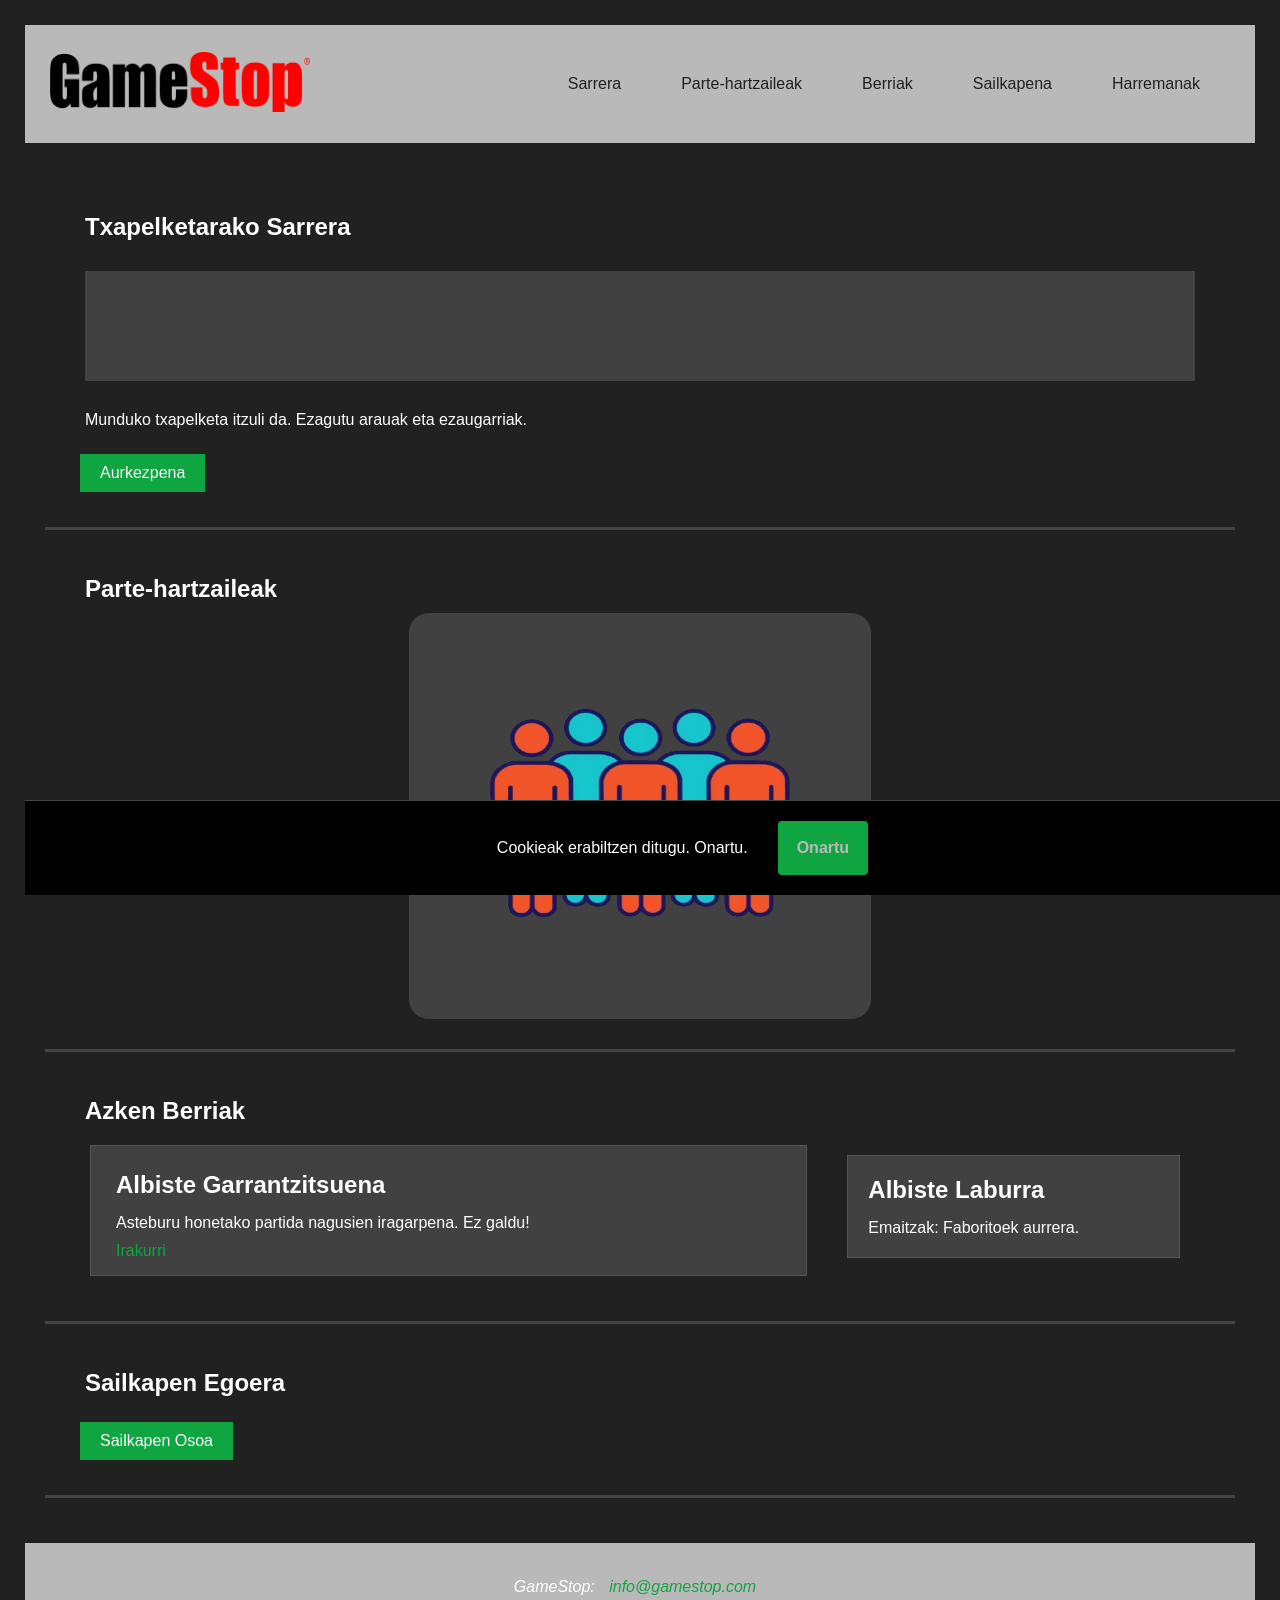
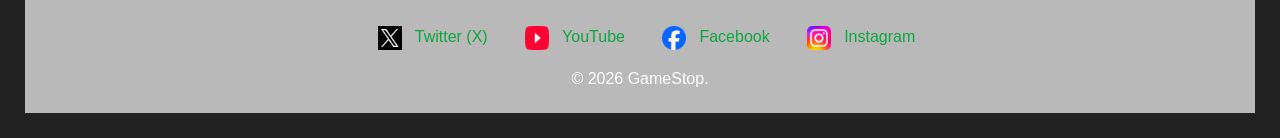
<file: web/index.html>
<!DOCTYPE html>
<html lang="eu">
    <head>
        <meta charset="UTF-8">
        <meta name="viewport" content="width=device-width, initial-scale=1.0">
        <title>GameStop</title>
        <meta name="description" content="GameStop txapelketako hasiera: berriak, sailkapenak eta lehiakideak.">
        <link rel="stylesheet" href="styles/css.css">
        <link rel="icon" type="image/png" href="img/icons/favicon-196x196.png">
    </head>
    <body>
        <! Goiko partean agertuko den nabigazio-partea orrialde batetik bestera.>
        <header>
            <a href="index.html">
                <img src="img/proxy-image.png" alt="GameStop logo" id="logo" width="260" height="60">
            </a> 
            
            <nav> 
                <ul>
                    <li>
                        <a href="pages/sarrera.html">Sarrera</a>
                    </li>
                    <li>
                        <a href="pages/partehartzaileak.html">Parte-hartzaileak</a>
                    </li>
                    <li>
                        <a href="pages/berriak.html">Berriak</a>
                    </li>
                    <li>
                        <a href="pages/clasifikazioa.html">Sailkapena</a>
                    </li>
                    <li>
                        <a href="pages/harremanak.html">Harremanak</a>
                    </li>
                </ul>
            </nav>
        </header>
        <! Orrialde honen informazioa.>
        <main>
            <section id="sarrera">
                <h1>Txapelketarako Sarrera</h1>
                <figure>
                    <div class="video-placeholder"></div>
                </figure>
                <p>Munduko txapelketa itzuli da. Ezagutu arauak eta ezaugarriak.</p>
                <a href="pages/sarrera.html" class="button">Aurkezpena</a>
            </section>
            
            <section id="partehartzaileak">
                <h1>Parte-hartzaileak</h1>
                <div class="partekideak">
                    <h2>
                      <a href="pages/partehartzaileak.html">
                        <img src="img/Equipos.png" width="400" height="350" alt="Taldeak">
                      </a>  
                    </h2>
                </div>
            </section>

            <section id="berriak">
                <h1>Azken Berriak</h1>
                <div class="news-container">
                    <article class="main-news">
                        <h2>Albiste Garrantzitsuena</h2>
                        <p>Asteburu honetako partida nagusien iragarpena. Ez galdu!</p>
                        <a href="pages/berriak.html" class="read-more">Irakurri</a>
                    </article>
                    <aside class="sidebar-news">
                        <article>
                            <h2>Albiste Laburra</h2>
                            <p>Emaitzak: Faboritoek aurrera.</p>
                        </article>
                    </aside>
                </div>
            </section>

            <section id="sailkapena">
                <h1>Sailkapen Egoera</h1>
                <a href="pages/clasifikazioa.html" class="button">Sailkapen Osoa</a>
            </section>
        </main>
    <! Cookie-politika pantaila.>
    <input type="checkbox" id="cookie-toggle">
    <div id="cookie-banner" role="dialog" aria-live="polite">
        <p>Cookieak erabiltzen ditugu. Onartu.</p>
        <label id="accept-cookies" for="cookie-toggle">Onartu</label>
    </div>
        <! Amaierako webaren etiketa.>
        <footer>
            <address><p>GameStop: <a href="mailto:info@gamestop.com">info@gamestop.com</a></p></address>
            <div class="social-media">
                <a href="https://twitter.com/gamestop" target="_blank" aria-label="Twitter">
                    <img src="img/icons/twitter.3.ico" alt="Twitter" width="22" height="22">Twitter (X)
                </a>
                <a href="https://www.youtube.com/gamestop" target="_blank" aria-label="YouTube">
                    <img src="img/icons/favicon_32x32.png" alt="YouTube" width="25" height="20">YouTube
                </a>
                <a href="https://www.facebook.com/GameStop" target="_blank" aria-label="Facebook">
                    <img src="img/icons/facebook.ico" alt="Facebook" width="22" height="22">Facebook
                </a>
                <a href="https://www.instagram.com/gamestop" target="_blank" aria-label="Instagram">
                    <img src="img/icons/insta.ico" alt="Instagram" width="22" height="22">Instagram
                </a>
            </div>
            <p>&copy; 2026 GameStop.</p>
        </footer>
    </body>
</html>
</file>
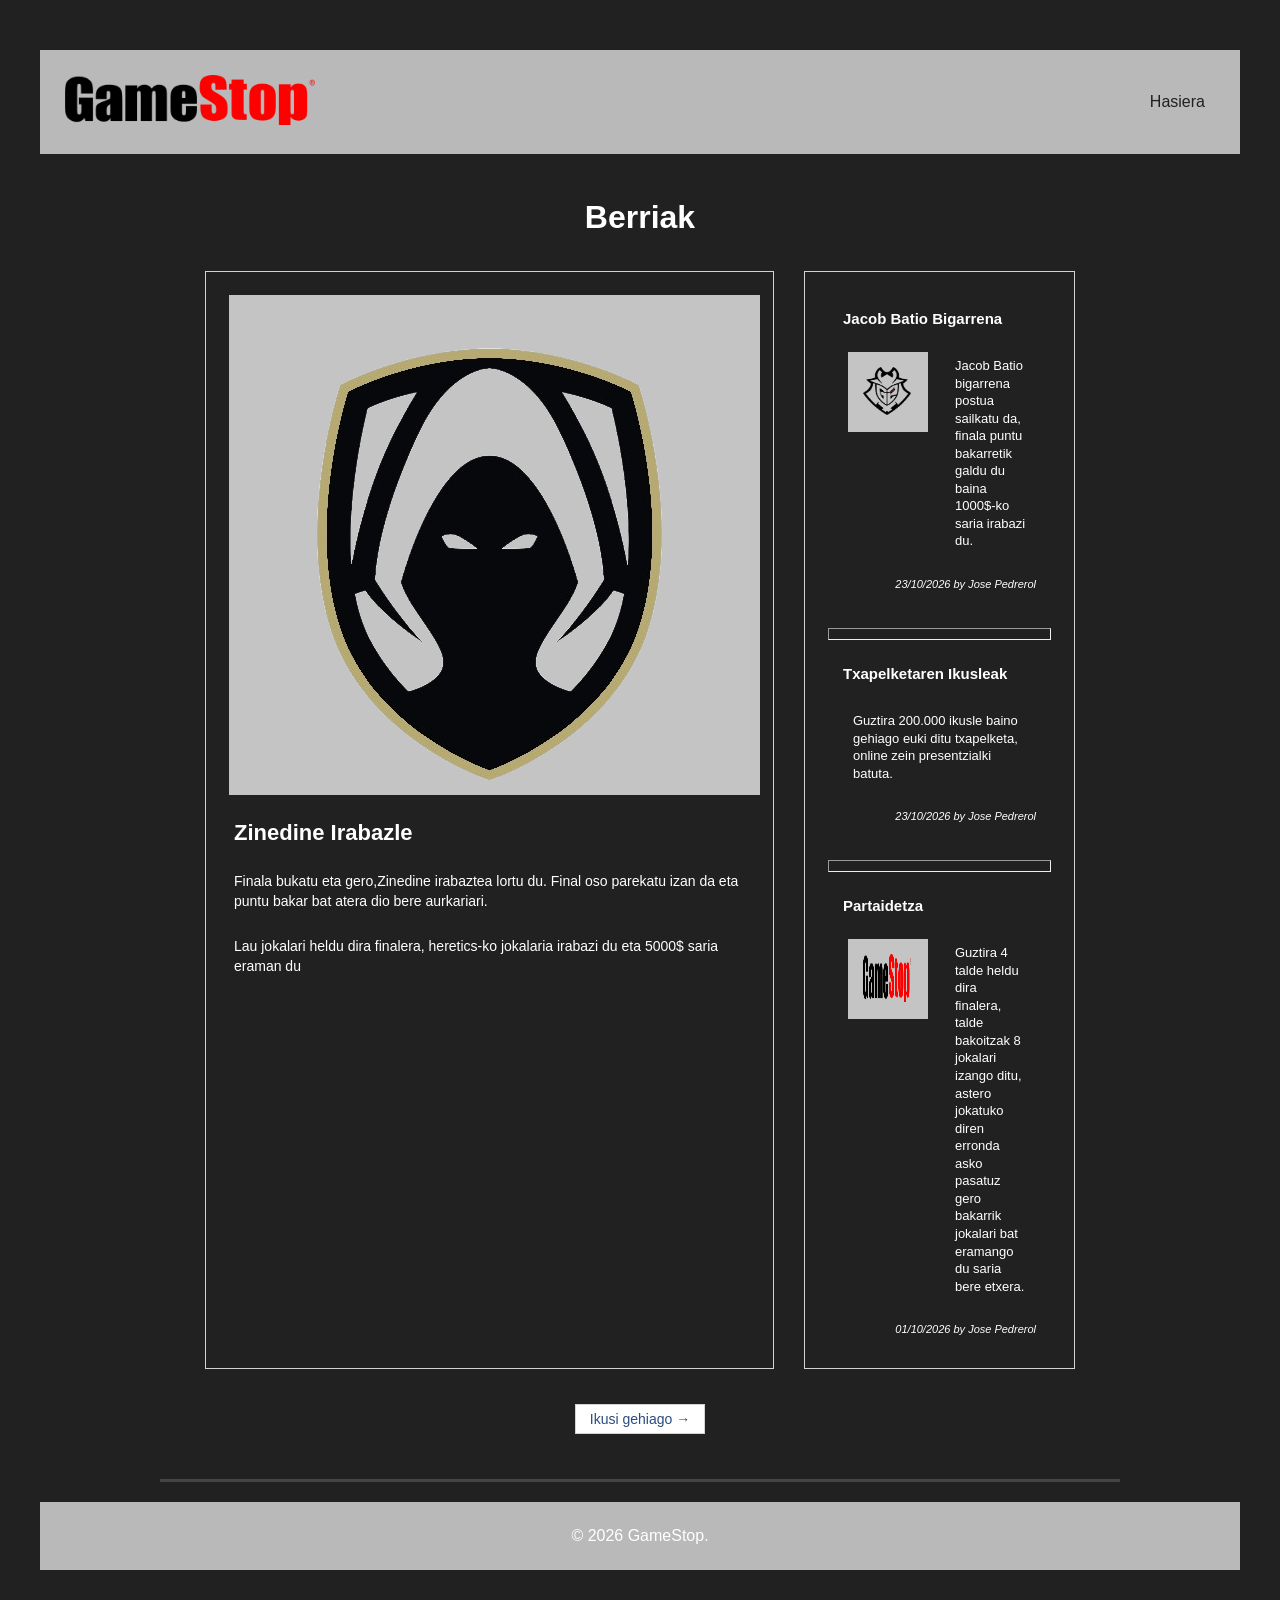
<file: web/pages/Berriak.html>
<!DOCTYPE html>
<html lang="es">
<head>
  <meta charset="UTF-8">
  <meta name="viewport" content="width=device-width, initial-scale=1.0">
  <title>Berriak | GameStop</title>
  <meta name="description" content="Informazioa eskatzeko edo txapelketan parte hartzeko inprimakia.">
  <link rel="stylesheet" href="../styles/berriak.css">
  <link rel="icon" type="image/png" href="../img/icons/favicon-196x196.png">
  <link rel="stylesheet" href="../styles/css.css">
 
</head>
<body>
    <! Goiko partean agertuko den nabigazio-partea orrialde batetik bestera.>
    <header>
        <a href="../index.html">
            <img src="../img/proxy-image.png" alt="GameStop logo" id="logo" width="260" height="60">
        </a>
        
        <nav>
             <a href="../index.html" class="HasieraBotoi">Hasiera</a>
        </nav>
    </header>

    <! Orrialde honen informazioa.>
    <section class="news-section">
      <h1 class="section-title">Berriak</h1>

    <div class="news-grid">
      <! Eskuineko zutabea.>
      <article class="featured-news">
        <div class="featured-image"><img src="../img/1. Participante.png"></div>
        <h2>Zinedine Irabazle</h2>
        <p>
          Finala bukatu eta gero,Zinedine irabaztea lortu du. Final oso parekatu izan da eta puntu bakar bat atera dio bere aurkariari. 
        </p>
        <p>
          Lau jokalari heldu dira finalera, heretics-ko jokalaria irabazi du eta 5000$ saria eraman du
        </p>
      </article>

      <! Ezkerreko zutabea.>
      <aside class="secondary-news">
        <! 1. berria.>
        <article class="news-item">
          <h3>Jacob Batio Bigarrena</h3>
          <div class="item-body">
            <div class="item-thumb"><img src="../img/2. Participante.png" width="58px" height= "58px"></div>
            <p class="item-text">
              Jacob Batio bigarrena postua sailkatu da, finala puntu bakarretik galdu du baina 1000$-ko saria irabazi du.
            </p>
          </div>
          <div class="item-meta">23/10/2026 by Jose Pedrerol</div>
        </article>
        <hr>

        <! 2. berria.>
        <article class="news-item">
          <h3>Txapelketaren Ikusleak</h3>
          <div class="item-body">
            <p class="item-text">
              Guztira 200.000 ikusle baino gehiago euki ditu txapelketa, online zein presentzialki batuta.
            </p>
          </div>
          <div class="item-meta">23/10/2026 by Jose Pedrerol</div>
        </article>
        <hr>

        <! 3. berria.>
        <article class="news-item">
          <h3>Partaidetza</h3>
          <div class="item-body">
            <div class="item-thumb"><img src="../img/proxy-image.png" width="58px" height= "58px"></div>
            <p class="item-text">
              Guztira 4 talde heldu dira finalera, talde bakoitzak 8 jokalari izango ditu, astero jokatuko diren erronda asko pasatuz gero bakarrik jokalari bat eramango du saria bere etxera.
            </p>
          </div>
          <div class="item-meta">01/10/2026 by Jose Pedrerol</div>
        </article>
      </aside>
    </div>

    <! Beheko "ikusi gehiago" botoia.>
    <div class="view-more-wrapper">
      <a href="#" class="view-more-btn">Ikusi gehiago &rarr;</a>
    </div>
  </section>
  <! Amaierako webaren etiketa.>
  <footer>
    <p>&copy; 2026 GameStop.</p>
  </footer>

</body>
</html>
</file>
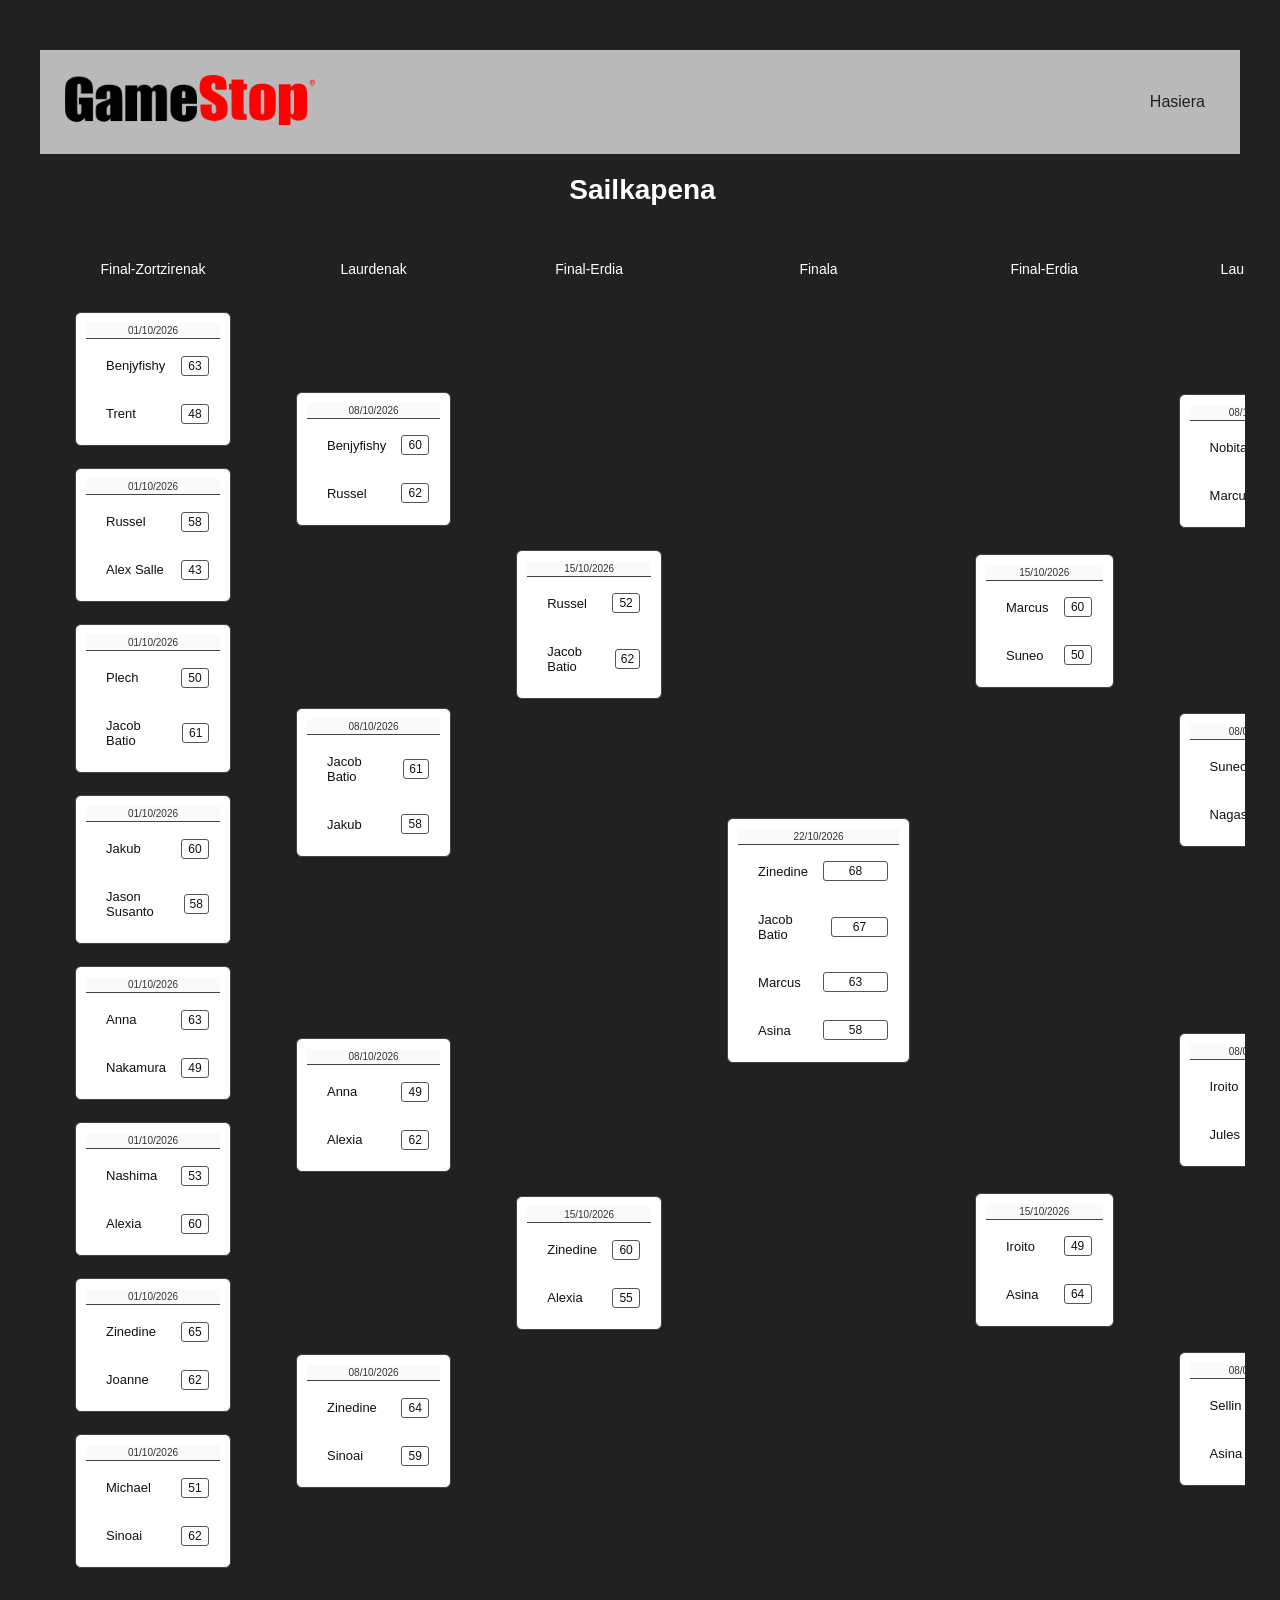
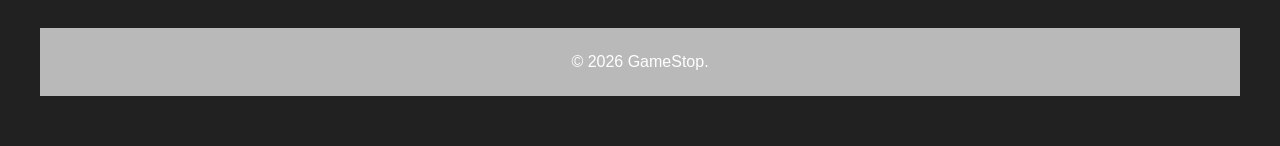
<file: web/pages/Clasifikazioa.html>
<!DOCTYPE html>
<html lang="eu">
<head>
    <meta charset="UTF-8">
    <meta name="viewport" content="width=device-width, initial-scale=1.0">
    <title>Sailkapena | GameStop</title>
    <link rel="stylesheet" href="../styles/clasifinueva.css">
    <meta name="description" content="Informazioa eskatzeko edo txapelketan parte hartzeko inprimakia.">
    <link rel="icon" type="image/png" href="../img/icons/favicon-196x196.png">
    <link rel="stylesheet" href="../styles/css.css">
</head>
<body>
    <! Goiko partean agertuko den nabigazio-partea orrialde batetik bestera.>
    <header>
            <a href="../index.html">
                <img src="../img/proxy-image.png" alt="GameStop logo" id="logo" width="260" height="60">
            </a>
            
            <nav>
                <a href="../index.html" class="HasieraBotoi">Hasiera</a>
            </nav>
        </header>

    <! Orrialde honen informazioa.>
    <div class="bracket-wrapper">
        <h1>Sailkapena</h1>

        <div class="bracket">
            
            <!-- LADO IZQUIERDO: ROUND OF 16 (8 partidos = 16 jugadores) -->
            <div class="round">
                <div class="round-title">Final-Zortzirenak</div>
                <div class="matches">
                    <div class="match">
                        <div class="match-date">01/10/2026</div>
                        <div class="player"><span>Benjyfishy</span><span class="score">63</span></div>
                        <div class="player"><span>Trent</span><span class="score">48</span></div>
                    </div>
                    <div class="match">
                        <div class="match-date">01/10/2026</div>
                        <div class="player"><span>Russel</span><span class="score">58</span></div>
                        <div class="player"><span>Alex Salle</span><span class="score">43</span></div>
                    </div>
                    <div class="match">
                        <div class="match-date">01/10/2026</div>
                        <div class="player"><span>Plech</span><span class="score">50</span></div>
                        <div class="player"><span>Jacob Batio</span><span class="score">61</span></div>
                    </div>
                    <div class="match">
                        <div class="match-date">01/10/2026</div>
                        <div class="player"><span>Jakub</span><span class="score">60</span></div>
                        <div class="player"><span>Jason Susanto</span><span class="score">58</span></div>
                    </div>
                    <div class="match">
                        <div class="match-date">01/10/2026</div>
                        <div class="player"><span>Anna</span><span class="score">63</span></div>
                        <div class="player"><span>Nakamura</span><span class="score">49</span></div>
                    </div>
                    <div class="match">
                        <div class="match-date">01/10/2026</div>
                        <div class="player"><span>Nashima</span><span class="score">53</span></div>
                        <div class="player"><span>Alexia</span><span class="score">60</span></div>
                    </div>
                    <div class="match">
                        <div class="match-date">01/10/2026</div>
                        <div class="player"><span>Zinedine</span><span class="score">65</span></div>
                        <div class="player"><span>Joanne</span><span class="score">62</span></div>
                    </div>
                    <div class="match">
                        <div class="match-date">01/10/2026</div>
                        <div class="player"><span>Michael</span><span class="score">51</span></div>
                        <div class="player"><span>Sinoai</span><span class="score">62</span></div>
                    </div>
                </div>
            </div>

            <!-- LADO IZQUIERDO: QUARTER (4 partidos) -->
            <div class="round">
                <div class="round-title">Laurdenak</div>
                <div class="matches">
                    <div class="match">
                        <div class="match-date">08/10/2026</div>
                        <div class="player"><span>Benjyfishy</span><span class="score">60</span></div>
                        <div class="player"><span>Russel</span><span class="score">62</span></div>
                    </div>
                    <div class="match">
                        <div class="match-date">08/10/2026</div>
                        <div class="player"><span>Jacob Batio</span><span class="score">61</span></div>
                        <div class="player"><span>Jakub</span><span class="score">58</span></div>
                    </div>
                    <div class="match">
                        <div class="match-date">08/10/2026</div>
                        <div class="player"><span>Anna</span><span class="score">49</span></div>
                        <div class="player"><span>Alexia</span><span class="score">62</span></div>
                    </div>
                    <div class="match">
                        <div class="match-date">08/10/2026</div>
                        <div class="player"><span>Zinedine</span><span class="score">64</span></div>
                        <div class="player"><span>Sinoai</span><span class="score">59</span></div>
                    </div>
                </div>
            </div>

            <!-- LADO IZQUIERDO: SEMIFINAL (2 partidos) -->
            <div class="round">
                <div class="round-title">Final-Erdia</div>
                <div class="matches">
                    <div class="match">
                        <div class="match-date">15/10/2026</div>
                        <div class="player"><span>Russel</span><span class="score">52</span></div>
                        <div class="player"><span>Jacob Batio</span><span class="score">62</span></div>
                    </div>
                    <div class="match">
                        <div class="match-date">15/10/2026</div>
                        <div class="player"><span>Zinedine</span><span class="score">60</span></div>
                        <div class="player"><span>Alexia</span><span class="score">55</span></div>
                    </div>
                </div>
            </div>

            <!-- CENTRO: FINAL (1 partido) -->
            <div class="round final-round">
                <div class="round-title">Finala</div>
                <div class="matches">
                    <div class="match final-match">
                        <div class="match-date">22/10/2026</div>
                        <div class="player"><span>Zinedine</span><span class="score">68</span></div>
                        <div class="player"><span>Jacob Batio</span><span class="score">67</span></div>
                        <div class="player"><span>Marcus</span><span class="score">63</span></div>
                        <div class="player"><span>Asina</span><span class="score">58</span></div>
                    </div>
                </div>
            </div>

            <!-- LADO DERECHO: SEMIFINAL (2 partidos) -->
            <div class="round">
                <div class="round-title">Final-Erdia</div>
                <div class="matches">
                    <div class="match">
                        <div class="match-date">15/10/2026</div>
                        <div class="player"><span>Marcus</span><span class="score">60</span></div>
                        <div class="player"><span>Suneo</span><span class="score">50</span></div>
                    </div>
                    <div class="match">
                        <div class="match-date">15/10/2026</div>
                        <div class="player"><span>Iroito</span><span class="score">49</span></div>
                        <div class="player"><span>Asina</span><span class="score">64</span></div>
                    </div>
                </div>
            </div>

            <!-- LADO DERECHO: QUARTER (4 partidos) -->
            <div class="round">
                <div class="round-title">Laurdenak</div>
                <div class="matches">
                    <div class="match">
                        <div class="match-date">08/10/2026</div>
                        <div class="player"><span>Nobita</span><span class="score">49</span></div>
                        <div class="player"><span>Marcus</span><span class="score">63</span></div>
                    </div>
                    <div class="match">
                        <div class="match-date">08/01/1970</div>
                        <div class="player"><span>Suneo</span><span class="score">61</span></div>
                        <div class="player"><span>Nagasaki</span><span class="score">46</span></div>
                    </div>
                    <div class="match">
                        <div class="match-date">08/01/1970</div>
                        <div class="player"><span>Iroito</span><span class="score">69</span></div>
                        <div class="player"><span>Jules</span><span class="score">50</span></div>
                    </div>
                    <div class="match">
                        <div class="match-date">08/01/1970</div>
                        <div class="player"><span>Sellin</span><span class="score">49</span></div>
                        <div class="player"><span>Asina</span><span class="score">64</span></div>
                    </div>
                </div>
            </div>

            <!-- LADO DERECHO: ROUND OF 16 (8 partidos = otros 16 jugadores) -->
            <div class="round">
                <div class="round-title">Final-Zortzirenak</div>
                <div class="matches">
                    <div class="match">
                        <div class="match-date">01/10/2026</div>
                        <div class="player"><span>Nobita</span><span class="score">60</span></div>
                        <div class="player"><span>Emma</span><span class="score">46</span></div>
                    </div>
                    <div class="match">
                        <div class="match-date">01/10/2026</div>
                        <div class="player"><span>Elon</span><span class="score">52</span></div>
                        <div class="player"><span>Marcus</span><span class="score">63</span></div>
                    </div>
                    <div class="match">
                        <div class="match-date">01/10/2026</div>
                        <div class="player"><span>Keyla</span><span class="score">48</span></div>
                        <div class="player"><span>Suneo</span><span class="score">61</span></div>
                    </div>
                    <div class="match">
                        <div class="match-date">01/10/2026</div>
                        <div class="player"><span>Nagasaki</span><span class="score">64</span></div>
                        <div class="player"><span>Noahu</span><span class="score">50</span></div>
                    </div>
                    <div class="match">
                        <div class="match-date">01/10/2026</div>
                        <div class="player"><span>Iroito</span><span class="score">63</span></div>
                        <div class="player"><span>Jade</span><span class="score">45</span></div>
                    </div>
                    <div class="match">
                        <div class="match-date">01/10/2026</div>
                        <div class="player"><span>Stephen</span><span class="score">43</span></div>
                        <div class="player"><span>Jules</span><span class="score">60</span></div>
                    </div>
                    <div class="match">
                        <div class="match-date">01/10/2026</div>
                        <div class="player"><span>Sellin</span><span class="score">63</span></div>
                        <div class="player"><span>James</span><span class="score">51</span></div>
                    </div>
                    <div class="match">
                        <div class="match-date">01/10/2026</div>
                        <div class="player"><span>Asina</span><span class="score">62</span></div>
                        <div class="player"><span>Max</span><span class="score">47</span></div>
                    </div>
                </div>
            </div>

        </div>
    </div>
    <! Amaierako webaren etiketa.>
    <footer>
            <p>&copy; 2026 GameStop.</p>
        </footer>
</body>
</html>
</file>
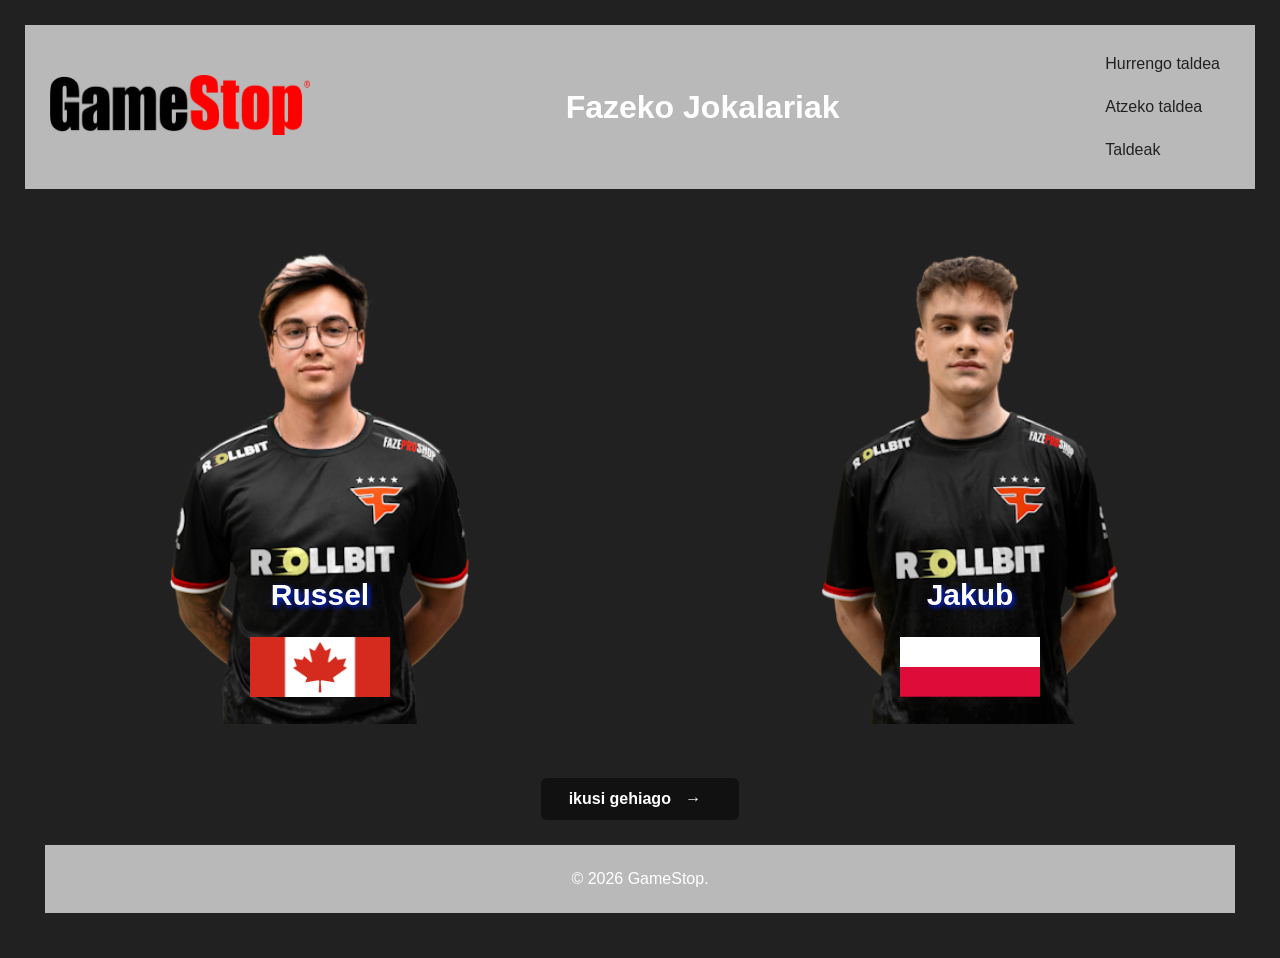
<file: web/pages/Faze-players.html>
<!DOCTYPE html>
<html lang="eu">
    <head>
        <meta charset="UTF-8">
        <meta name="viewport" content="width=device-width, initial-scale=1.0">
        <title>Faze | GameStop</title>
        <meta name="description" content="Informazioa eskatzeko edo txapelketan parte hartzeko inprimakia.">
        <link rel="stylesheet" href="../styles/jokalari.css">
        <link rel="stylesheet" href="../styles/css.css">
        <link rel="icon" type="image/png" href="../img/icons/favicon-196x196.png">
    </head>
    <body>
        <! Goiko partean agertuko den nabigazio-partea orrialde batetik bestera.>
        <header>
            <a href="../index.html">
                <img src="../img/proxy-image.png" alt="GameStop logo" id="logo" width="260" height="60">
            </a>
            <h1>Fazeko Jokalariak</h1>
            
            <nav>
                <a href="mad-Players.html" class="HurrengoTaldea">Hurrengo taldea</a>
                <a href="g2-players.html" class="AtzekoTaldea">Atzeko taldea</a>
                <a href="partehartzaileak.html" class="AtzekoTaldea"> Taldeak </a>
            </nav>
        </header>
        <! Orrialde honen informazioa.>
        <main>
            <div class="Jokalariak">
                <div class="Jokalaria Jokalaria1">
                        <img src="../img/jokalariak/5.Jokalari.png" width="430" height="480">
                    <div class="info">
                        <h2> Russel </h2>
                        <p>
                            <img src="../img/canada.png" width="140" height="60">
                        </p>
                    </div>
                </div>
                <div class="Jokalaria Jokalaria2">
                        <img src="../img/jokalariak/6.Jokalari.png" width="430" height="480">
                    <div class="info">
                        <h2>Jakub</h2>
                        <p>
                            <img src="../img/Polonia.png" width="140" height="60">
                        </p>
                    </div>
                </div>
                <div class="Jokalaria Jokalaria3">
                        <img src="../img/jokalariak/faze 1.png" width="430" height="480">
                     <div class="info">
                        <h2> Nashima </h2>
                        <p>
                            <img src="../img/Flag_of_South_Korea.png" width="140" height="60">
                        </p>
                     </div>
                    </div>
                     <div class="Jokalaria Jokalaria4">
                    <img src="../img/jokalariak/faze 2.png" width="430" height="480">
                <div class="info">
                    <h2> Michael </h2>
                    <p>
                        <img src="../img/United stages.png" width="150" height="50">
                    </p>
                </div>
                </div>

                 <div class="Jokalaria Jokalaria5">
                    <img src="../img/jokalariak/faze 3.png" width="430" height="550">
                <div class="info">
                    <h2> Elon </h2>
                    <p>
                        <img src="../img/canada.png" width="150" height="50">
                    </p>
                </div>
                </div>
                <div class="Jokalaria Jokalaria6">
                    <img src="../img/jokalariak/faze 4.png" width="430" height="550">
                <div class="info">
                    <h2> Nagasaki </h2>
                    <p>
                        <img src="../img/Flag_of_South_Korea.png" width="150" height="50">
                    </p>
                </div>
                </div>

                <div class="Jokalaria Jokalaria7">
                    <img src="../img/jokalariak/faze 5.jpg" width="430" height="550">
                <div class="info">
                    <h2> Stephen </h2>
                    <p>
                        <img src="../img/United stages.png" width="150" height="50">
                    </p>
                </div>
                </div>

                <div class="Jokalaria Jokalaria8">
                    <img src="../img/jokalariak/faze 6.png" width="430" height="550">
                <div class="info">
                    <h2> Asina </h2>
                    <p>
                        <img src="../img/Flag_of_South_Korea.png" width="150" height="50">
                    </p>
                </div>
                </div>
            </div>
            <! Beheko "ikusi gehiago" botoia.>
            <button class="extentsioa">ikusi gehiago <span>→</span></button>
            <! Amaierako webaren etiketa.>
            <footer>
            <p>&copy; 2026 GameStop.</p>
        </footer>
        </main>
           <script>
    const playerCards = Array.from(document.querySelectorAll('.Jokalaria'));
    const expandButton = document.querySelector('.extentsioa');
    let expanded = false;
    function updatePlayers() {
        playerCards.forEach((card, index) => {
            const isVisible = expanded || index < 2;
            card.classList.toggle('ezkutatua', !isVisible);
        });
        expandButton.innerHTML = expanded
            ? 'ikusi gutxiago <span>←</span>'
            : 'ikusi gehiago <span>→</span>';
    }
    expandButton.addEventListener('click', () => {
        expanded = !expanded;
        updatePlayers();
    });
    updatePlayers();
</script>
    </body>
</html>
</file>
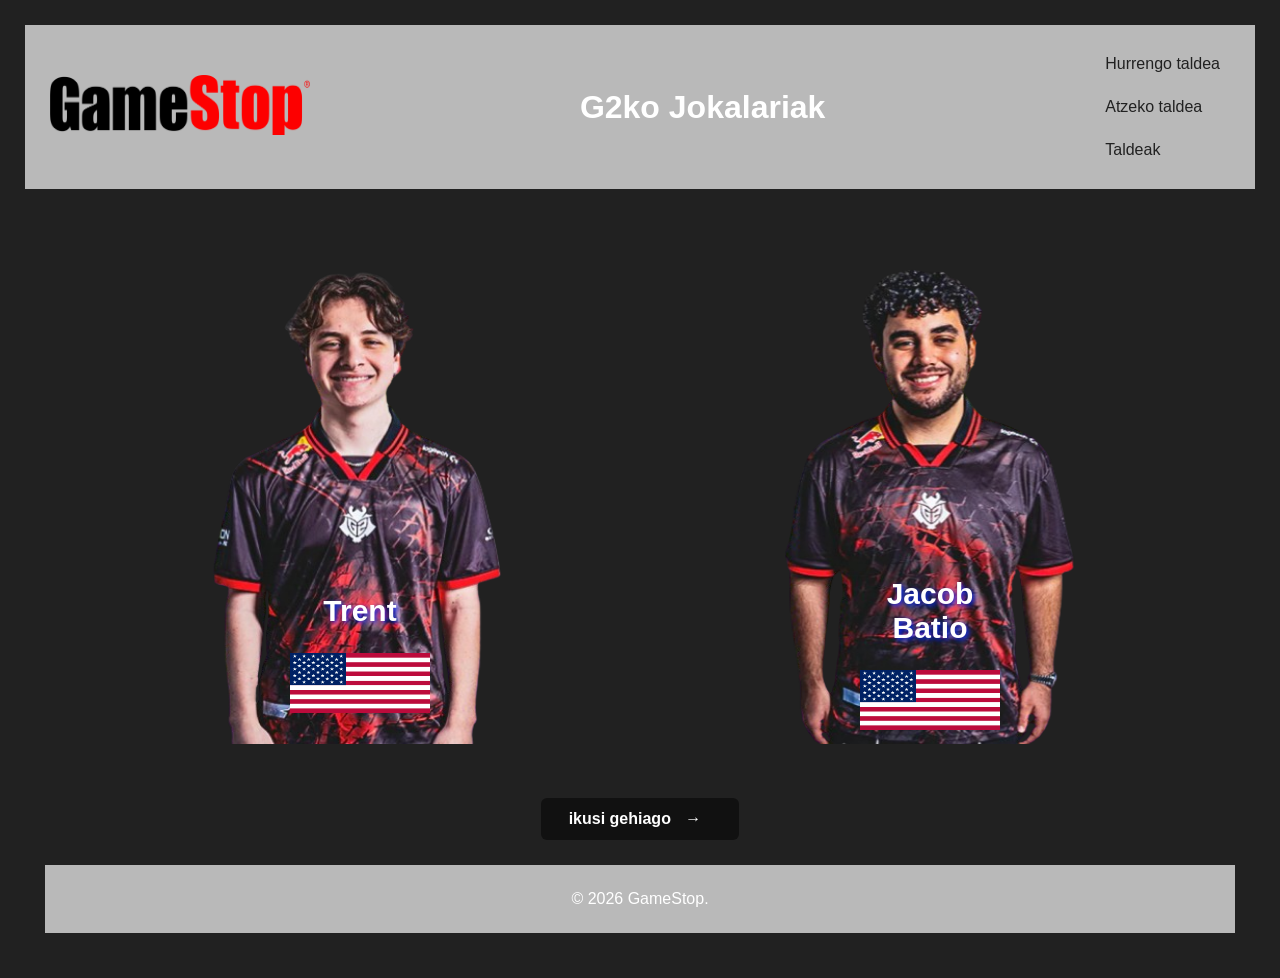
<file: web/pages/g2-players.html>
<!DOCTYPE html>
<html lang="eu">
    <head>
        <meta charset="UTF-8">
        <meta name="viewport" content="width=device-width, initial-scale=1.0">
        <title>G2 | GameStop</title>
        <meta name="description" content="Informazioa eskatzeko edo txapelketan parte hartzeko inprimakia.">
        <link rel="stylesheet" href="../styles/jokalari.css">
        <link rel="stylesheet" href="../styles/css.css">
        <link rel="icon" type="image/png" href="../img/icons/favicon-196x196.png">
    </head>
    <body>
        <! Goiko partean agertuko den nabigazio-partea orrialde batetik bestera.>
        <header>
            <a href="../index.html">
                <img src="../img/proxy-image.png" alt="GameStop logo" id="logo" width="260" height="60">
            </a>
            <h1>G2ko Jokalariak</h1>
            
            <nav>
                <a href="faze-players.html"HurrengoTaldea">Hurrengo taldea</a>
                <a href="heretics-players.html" class="AtzekoTaldea">Atzeko taldea</a>
                <a href="partehartzaileak.html" class="AtzekoTaldea"> Taldeak </a>
            </nav>
        </header>
        <! Orrialde honen informazioa.>
        <main>
            <div class="Jokalariak"> 
                <div class="Jokalaria Jokalaria1">
                        <img src="../img/jokalariak/3.Jokalari.png" width="350" height="500">
                    <div class="info">
                        <h2> Trent </h2>
                        <p>
                            <img src="../img/United-stages.png" width="140" height="60">
                        </p>
                    </div>
                </div>
                <div class="Jokalaria Jokalaria2">
                        <img src="../img/jokalariak/4.Jokalari.png" width="350" height="500">
                    <div class="info">
                        <h2> Jacob Batio </h2>
                        <p>
                            <img src="../img/United-stages.png" width="140" height="60">
                        </p>
                    </div>
                </div>
                <div class="Jokalaria Jokalaria3">
                    <img src="../img/jokalariak/g2 1.png" width="350" height="500">
                <div class="info">
                    <h2> Nakamura </h2>
                    <p>
                        <img src="../img/Flag_of_South_Korea.png" width="140" height="60">
                    </p>
                </div>
                </div>
                 <div class="Jokalaria Jokalaria4">
                    <img src="../img/jokalariak/g2 2.jpg" width="430" height="480">
                <div class="info">
                    <h2> Joanne </h2>
                    <p>
                        <img src="../img/francia.png" width="150" height="50">
                    </p>
                </div>
                </div>

                 <div class="Jokalaria Jokalaria5">
                    <img src="../img/jokalariak/g2 3.jpg" width="430" height="550">
                <div class="info">
                    <h2> Emma </h2>
                    <p>
                        <img src="../img/francia.png" width="150" height="50">
                    </p>
                </div>
                </div>
                <div class="Jokalaria Jokalaria6">
                    <img src="../img/jokalariak/g2 4.jpg" width="430" height="550">
                <div class="info">
                    <h2> Suneo </h2>
                    <p>
                        <img src="../img/Flag_of_South_Korea.png" width="150" height="50">
                    </p>
                </div>
                </div>

                <div class="Jokalaria Jokalaria7">
                    <img src="../img/jokalariak/g2 5.jpg" width="430" height="550">
                <div class="info">
                    <h2> Jade </h2>
                    <p>
                        <img src="../img/canada.png" width="150" height="50">
                    </p>
                </div>
                </div>

                <div class="Jokalaria Jokalaria8">
                    <img src="../img/jokalariak/g2 6.jpg" width="430" height="550">
                <div class="info">
                    <h2> James </h2>
                    <p>
                        <img src="../img/United stages.png" width="150" height="50">
                    </p>
                </div>
                </div>
            </div>
            <! Beheko "ikusi gehiago" botoia.>
            <button class="extentsioa">ikusi gehiago <span>→</span></button>
            <! Amaierako webaren etiketa.>
             <footer>
            <p>&copy; 2026 GameStop.</p>
        </footer>
        </main>
        <script>
    const playerCards = Array.from(document.querySelectorAll('.Jokalaria'));
    const expandButton = document.querySelector('.extentsioa');
    let expanded = false;
    function updatePlayers() {
        playerCards.forEach((card, index) => {
            const isVisible = expanded || index < 2;
            card.classList.toggle('ezkutatua', !isVisible);
        });
        expandButton.innerHTML = expanded
            ? 'ikusi gutxiago <span>←</span>'
            : 'ikusi gehiago <span>→</span>';
    }
    expandButton.addEventListener('click', () => {
        expanded = !expanded;
        updatePlayers();
    });
    updatePlayers();
</script>
    </body>
</html>
</file>
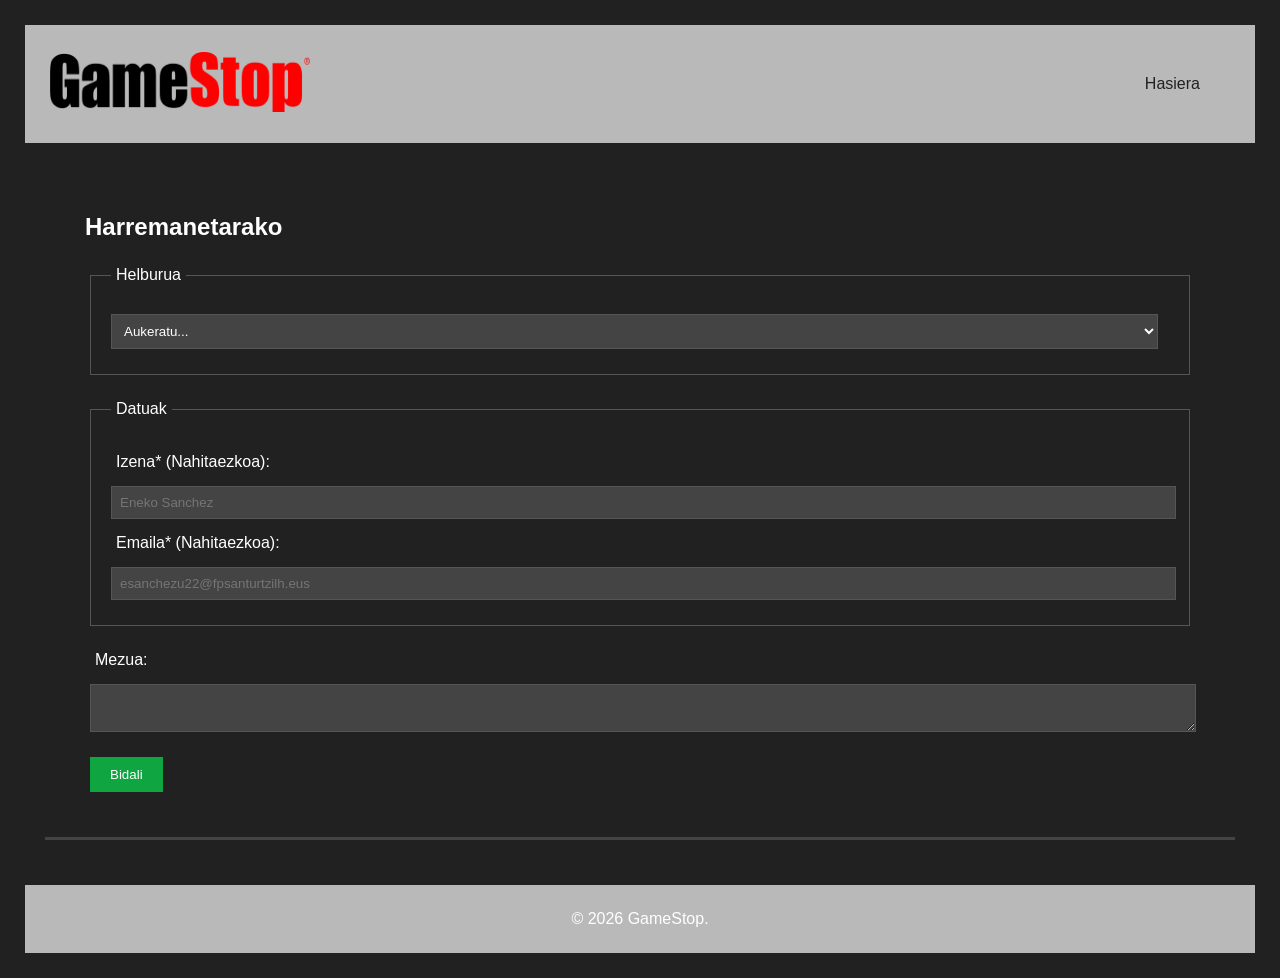
<file: web/pages/harremanak.html>
<!DOCTYPE html>
<html lang="eu">
    <head>
        <meta charset="UTF-8">
        <meta name="viewport" content="width=device-width, initial-scale=1.0">
        <title>Harremanak | GameStop</title>
        <meta name="deskripzioa" content="Informazioa eskatzeko edo txapelketan parte hartzeko inprimakia.">
        <link rel="stylesheet" href="../styles/css.css">
        <link rel="icon" type="image/png" href="../img/icons/favicon-196x196.png">
    </head>
    <body>
        <! Goiko partean agertuko den nabigazio-partea orrialde batetik bestera.>
        <header>
            <a href="../index.html"><img src="../img/proxy-image.png" alt="GameStop logo" id="logo" width="260" height="60"></a>
            
            <nav>
                <ul>
                    <li><a href="../index.html">Hasiera</a></li>
                </ul>
            </nav>
        </header>
        <! Orrialde honen informazioa.>
        <main>
            <section>
                <h1>Harremanetarako</h1>
                <! Galdetegia.>
                <form action="/submit-form" method="post">
                    <fieldset>
                        <legend>Helburua</legend>
                        <select id="helburua" name="helburua" required>
                            <option value="" disabled selected>Aukeratu...</option>
                            <option value="informazioa">Informazioa eskatu</option>
                            <option value="partehartzea">Parte hartzeko eskaera</option>
                        </select>
                    </fieldset>

                    <fieldset>
                        <legend>Datuak</legend>
                        <label for="izena">Izena* (Nahitaezkoa):</label>
                        <input type="text" id="izena" name="izena" required placeholder="Eneko Sanchez">
                        <label for="email">Emaila* (Nahitaezkoa):</label>
                        <input type="email" id="email" name="email" required placeholder="esanchezu22@fpsanturtzilh.eus">
                    </fieldset>

                    <label for="mezua">Mezua:</label>
                    <textarea id="mezua" name="mezua" minlength="20" maxlength="500"></textarea>

                    <button type="submit">Bidali</button>
                </form>
            </section>
        </main>
        <! Amaierako webaren etiketa.>
        <footer>
            <p>&copy; 2026 GameStop.</p>
        </footer>
    </body>
</html>
</file>
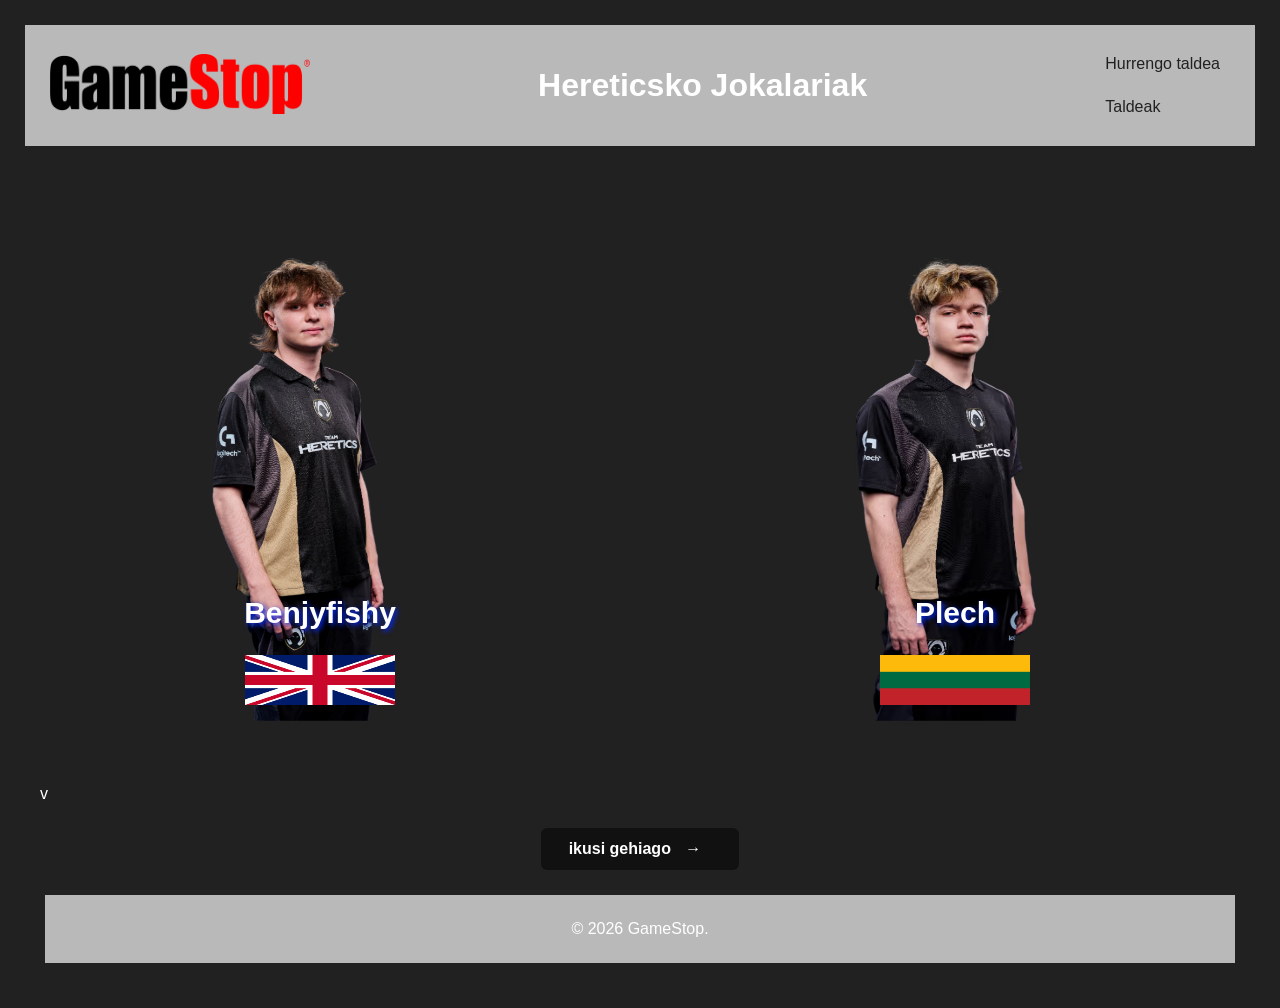
<file: web/pages/Heretics-players.html>
<!DOCTYPE html>
<html lang="eu">
    <head>
        <meta charset="UTF-8">
        <meta name="viewport" content="width=device-width, initial-scale=1.0">
        <title>Heretics | GameStop</title>
        <meta name="description" content="Informazioa eskatzeko edo txapelketan parte hartzeko inprimakia.">
        <link rel="stylesheet" href="../styles/jokalari.css">
        <link rel="stylesheet" href="../styles/css.css">
        <link rel="icon" type="image/png" href="../img/icons/favicon-196x196.png">
    </head>
    <body>
        <! Goiko partean agertuko den nabigazio-partea orrialde batetik bestera.>
        <header>
            <a href="../index.html">
                <img src="../img/proxy-image.png" alt="GameStop logo" id="logo" width="260" height="60">
            </a>
            <h1>Hereticsko Jokalariak</h1>
            
            <nav>
                <a href="g2-players.html" class="HurrengoTaldea">Hurrengo taldea</a>
                <a href="partehartzaileak.html" class="AtzekoTaldea"> Taldeak </a>
            </nav>
        </header>
        <! Orrialde honen informazioa.>
        <main>
            <div class="Jokalariak">
                <div class="Jokalaria Jokalaria1">
                        <img src="../img/jokalariak/1.Jokalari.png" width="400" height="550">
                    <div class="info">
                        <h2> Benjyfishy</h2>
                        <p>
                            <img src="../img/Reino-Unido.png" width="150" height="50">
                        </p>
                    </div>
                </div>
                <div class="Jokalaria Jokalaria2">
                        <img src="../img/jokalariak/2.Jokalari.png" width="430" height="550" > 
                    <div class="info">
                        <h2> Plech </h2>
                        <p>
                            <img src="../img/lithuania.png" width="150" height="50">

                        </p>
                    </div>
                </div>
                <div class="Jokalaria Jokalaria3">
                    <img src="../img/jokalariak/heretics 1.png" width="430" height="550">
                <div class="info">
                    <h2> Anna </h2>
                    <p>
                        <img src="../img/Flag_of_South_Korea.png" width="150" height="50">
                    </p>
                </div>
                </div>

                <div class="Jokalaria Jokalaria4">
                    <img src="../img/jokalariak/heretics 2.png" width="430" height="480">
                <div class="info">
                    <h2> Zinedine</h2>
                    <p>
                        <img src="../img/francia.png" width="150" height="50">
                    </p>
                </div>
                </div>

                 <div class="Jokalaria Jokalaria5">
                    <img src="../img/jokalariak/heretics 3.png" width="430" height="550">
                <div class="info">
                    <h2> Nobita </h2>
                    <p>
                        <img src="../img/Flag_of_South_Korea.png" width="150" height="50">
                    </p>
                </div>
                </div>
                <div class="Jokalaria Jokalaria6">
                    <img src="../img/jokalariak/heretics 4.png" width="430" height="550">
                <div class="info">
                    <h2> Keyla </h2>
                    <p>
                        <img src="../img/Reino Unido.png" width="150" height="50">
                    </p>
                </div>
                </div>

                <div class="Jokalaria Jokalaria7">
                    <img src="../img/jokalariak/heretics 5.png" width="430" height="550">
                <div class="info">
                    <h2> Iroito </h2>
                    <p>
                        <img src="../img/Flag_of_South_Korea.png" width="150" height="50">
                    </p>
                </div>
                </div>

                <div class="Jokalaria Jokalaria8">
                    <img src="../img/jokalariak/heretics 6.png" width="430" height="550">
                <div class="info">
                    <h2> Sellin  </h2>
                    <p>
                        <img src="../img/francia.png" width="150" height="50">
                    </p>
                </div>
                </div>
            </div>
            v
            <button class="extentsioa">ikusi gehiago <span>→</span></button>
            <! Amaierako webaren etiketa.>
            <footer>
            <p>&copy; 2026 GameStop.</p>
        </footer>
        </main>   
        <script>
    const playerCards = Array.from(document.querySelectorAll('.Jokalaria'));
    const expandButton = document.querySelector('.extentsioa');
    let expanded = false;
    function updatePlayers() {
        playerCards.forEach((card, index) => {
            const isVisible = expanded || index < 2;
            card.classList.toggle('ezkutatua', !isVisible);
        });
        expandButton.innerHTML = expanded
            ? 'ikusi gutxiago <span>←</span>'
            : 'ikusi gehiago <span>→</span>';
    }
    expandButton.addEventListener('click', () => {
        expanded = !expanded;
        updatePlayers();
    });
    updatePlayers();
</script>
    </body>
</html>
</file>
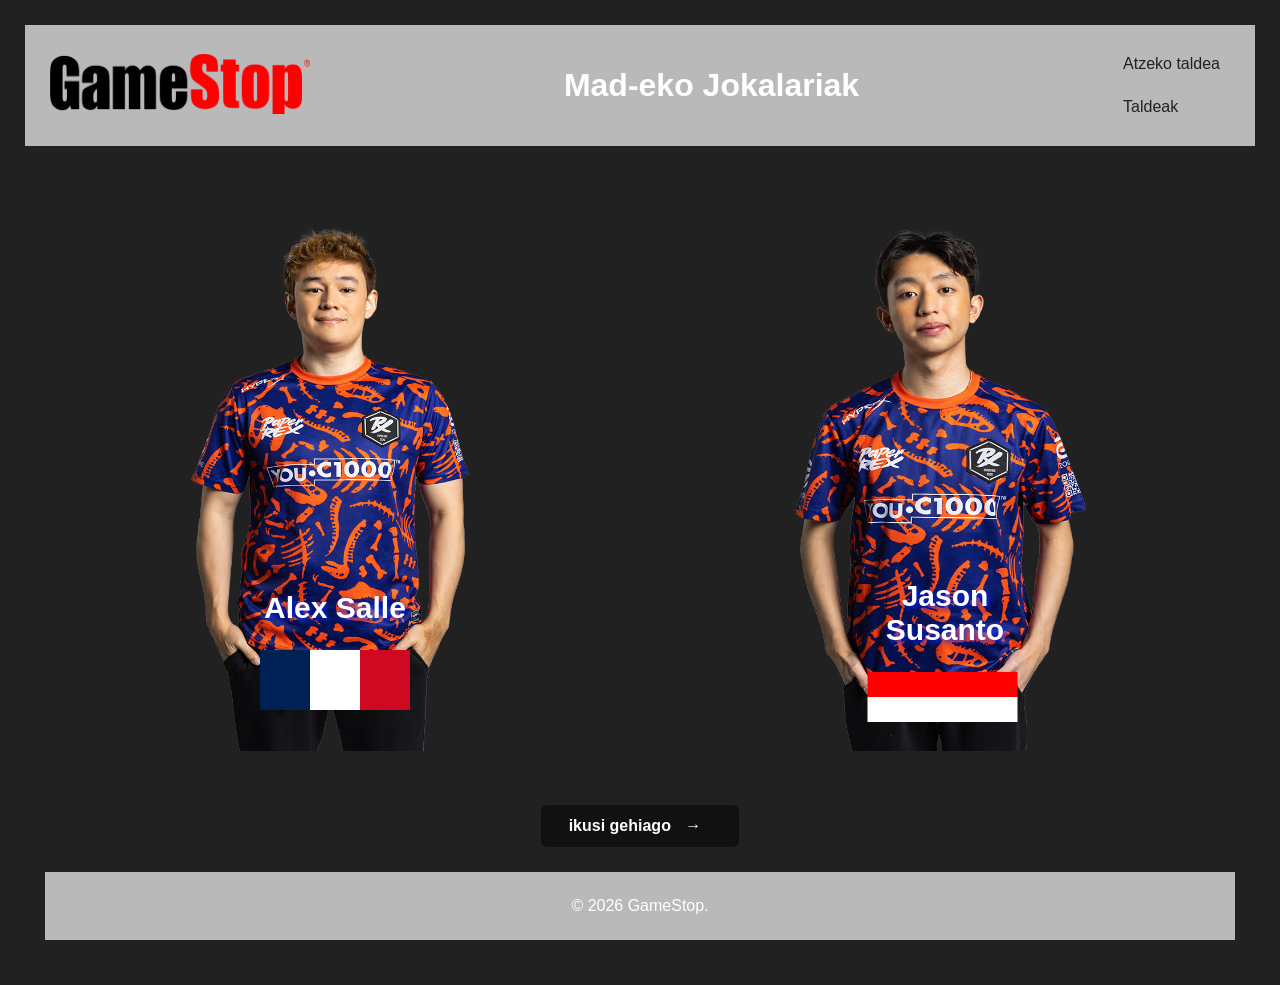
<file: web/pages/Mad-Players.html>
<!DOCTYPE html>
<html lang="eu">
    <head>
        <meta charset="UTF-8">
        <meta name="viewport" content="width=device-width, initial-scale=1.0">
        <title>Mad | GameStop</title>
        <meta name="description" content="Informazioa eskatzeko edo txapelketan parte hartzeko inprimakia.">
        <link rel="stylesheet" href="../styles/jokalari.css">
        <link rel="stylesheet" href="../styles/css.css">
        <link rel="icon" type="image/png" href="../img/icons/favicon-196x196.png">
    </head>
    <body>
        <! Goiko partean agertuko den nabigazio-partea orrialde batetik bestera.>
        <header>
            <a href="../index.html">
                <img src="../img/proxy-image.png" alt="GameStop logo" id="logo" width="260" height="60">
            </a>
            <h1>Mad-eko Jokalariak</h1>
            
            <nav>
                <a href="faze-players.html" class="AtzekoTaldea">Atzeko taldea</a>
                <a href="partehartzaileak.html" class="AtzekoTaldea"> Taldeak </a>
            </nav>
        </header>
        <! Orrialde honen informazioa.>
        <main>
            <div class="Jokalariak">
                <div class="Jokalaria Jokalaria1">
                        <img src="../img/jokalariak/7Jokalari.png" width="380" height="550" >
                    <div class="info">
                        <h2> Alex Salle </h2>
                        <p>
                            <img src="../img/francia.png" width="150" height="60">
                        </p>
                    </div>
                </div>
                <div class="Jokalaria Jokalaria2">
                        <img src="../img/jokalariak/8Jokalari.png" width="400" height="550" > 
                    <div class="info">
                        <h2>Jason Susanto </h2>
                        <p>
                            <img src="../img/Indonesia.png" width="150" height="50">
                        </p>
                    </div>
                </div>
                <div class="Jokalaria Jokalaria3">
                    <img src="../img/jokalariak/mad 1.jpg" width="380" height="550">
                <div class="info">
                    <h2> Alexia </h2>
                    <p>
                        <img src="../img/Reino Unido.png" width="150" height="50">
                    </p>
                </div>
                </div>
                <div class="Jokalaria Jokalaria4">
                    <img src="../img/jokalariak/mad 2.jpg" width="430" height="480">
                <div class="info">
                    <h2> Sinoai</h2>
                    <p>
                        <img src="../img/Indonesia.png" width="150" height="50">
                    </p>
                </div>
                </div>

                 <div class="Jokalaria Jokalaria5">
                    <img src="../img/jokalariak/mad 3.jpg" width="430" height="550">
                <div class="info">
                    <h2> Marcus </h2>
                    <p>
                        <img src="../img/francia.png" width="150" height="50">
                    </p>
                </div>
                </div>
                <div class="Jokalaria Jokalaria6">
                    <img src="../img/jokalariak/mad 4.jpg" width="430" height="550">
                <div class="info">
                    <h2> Noahu </h2>
                    <p>
                        <img src="../img/Indonesia.png" width="150" height="50">
                    </p>
                </div>
                </div>

                <div class="Jokalaria Jokalaria7">
                    <img src="../img/jokalariak/mad 5.jpg" width="430" height="550">
                <div class="info">
                    <h2> Jules </h2>
                    <p>
                        <img src="../img/francia.png" width="150" height="50">
                    </p>
                </div>
                </div>

                <div class="Jokalaria Jokalaria8">
                    <img src="../img/jokalariak/mad 6.jpg" width="430" height="550">
                <div class="info">
                    <h2> Max </h2>
                    <p>
                        <img src="../img/United stages.png" width="150" height="50">
                    </p>
                </div>
                </div>
            </div>
            <! Beheko "ikusi gehiago" botoia.>
            <button class="extentsioa">ikusi gehiago <span>→</span></button>
            <! Amaierako webaren etiketa.>
            <footer>
                <p>&copy; 2026 GameStop.</p>
            </footer>
        </main>
       <script>
    const playerCards = Array.from(document.querySelectorAll('.Jokalaria'));
    const expandButton = document.querySelector('.extentsioa');
    let expanded = false;
    function updatePlayers() {
        playerCards.forEach((card, index) => {
            const isVisible = expanded || index < 2;
            card.classList.toggle('ezkutatua', !isVisible);
        });
        expandButton.innerHTML = expanded
            ? 'ikusi gutxiago <span>←</span>'
            : 'ikusi gehiago <span>→</span>';
    }
    expandButton.addEventListener('click', () => {
        expanded = !expanded;
        updatePlayers();
    });
    updatePlayers();
</script>
    </body>
</html>
</file>
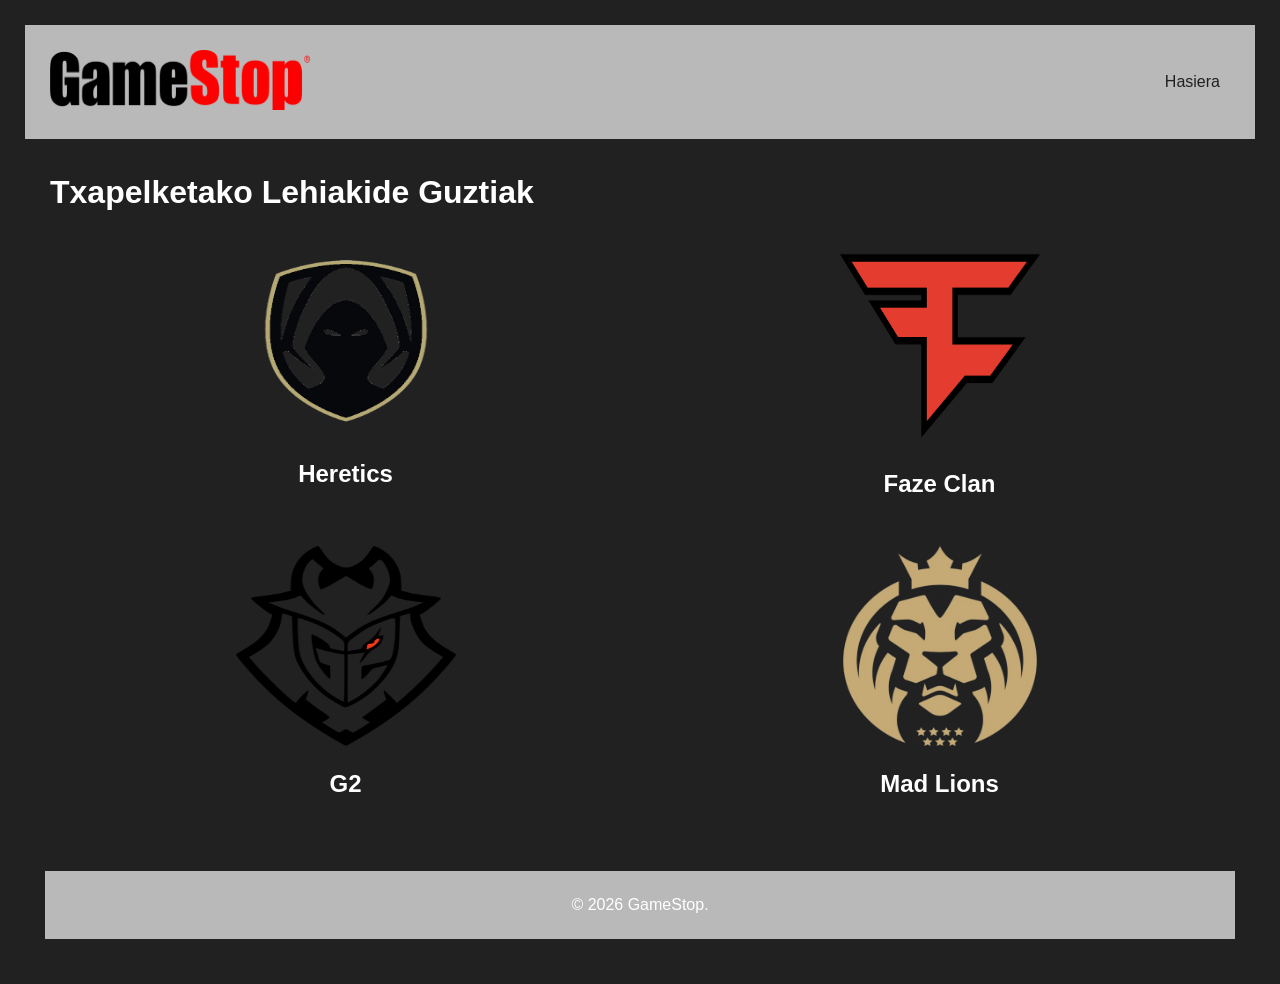
<file: web/pages/partehartzaileak.html>
<!DOCTYPE html>
<html lang="eu">
    <head>
        <meta charset="UTF-8">
        <meta name="viewport" content="width=device-width, initial-scale=1.0">
        <title>Partehartzaileak | GameStop</title>
        <meta name="description" content="GameStop txapelketako lehiakide guztien zerrenda.">
        <link rel="stylesheet" href="../styles/Taldeak.css">
        <link rel="stylesheet" href="../styles/css.css">
        <link rel="icon" type="image/png" href="../img/icons/favicon-196x196.png">
    </head>
    <body>
        <! Goiko partean agertuko den nabigazio-partea orrialde batetik bestera.>
        <header>
            <a href="../index.html">
                <img src="../img/proxy-image.png" alt="GameStop logo" id="logo" width="260" height="60">
            </a>
            
            <nav>
                <a href="../index.html" class="HasieraBotoi"> Hasiera</a>
            </nav>
        </header>
        <! Orrialde honen informazioa.>
        <main>
            <h1>Txapelketako Lehiakide Guztiak</h1>
            <div class="Taldeak">
                <div class="Heretics">
                    <a href="heretics-players.html" target="_blank">
                        <img src="../img/1.Participante.png" width="230" height="190" alt="Heretics">
                    </a>
                    <h2>Heretics</h2>
                </div>
                <div class="G2">
                    <a href="g2-players.html" target="_blank">
                        <img src="../img/2.Participante.png" width="220" height="200" alt="G2 PLAYERS">
                    </a>
                    <h2> G2</h2>
                </div>
                <div class="Faze">
                    <a href="faze-players.html" target="_blank">
                        <img src="../img/3.Participante.png" alt="Faze Clan" width="220" height="200">
                    </a>
                    <h2> Faze Clan</h2>
                </div>
                <div class="MadLions">
                    <a href="mad-Players.html" target="_blank">
                        <img src="../img/4.Participante.png" alt="Mad Lions" width="220" height="200">
                    </a>
                    <h2>Mad Lions</h2>
                </div>
                <div class="t5"></div>
            </div>
            <! Amaierako webaren etiketa.>
            <footer>
                <p>&copy; 2026 GameStop.</p>
            </footer>
        </main>
    </body>
</html>
</file>
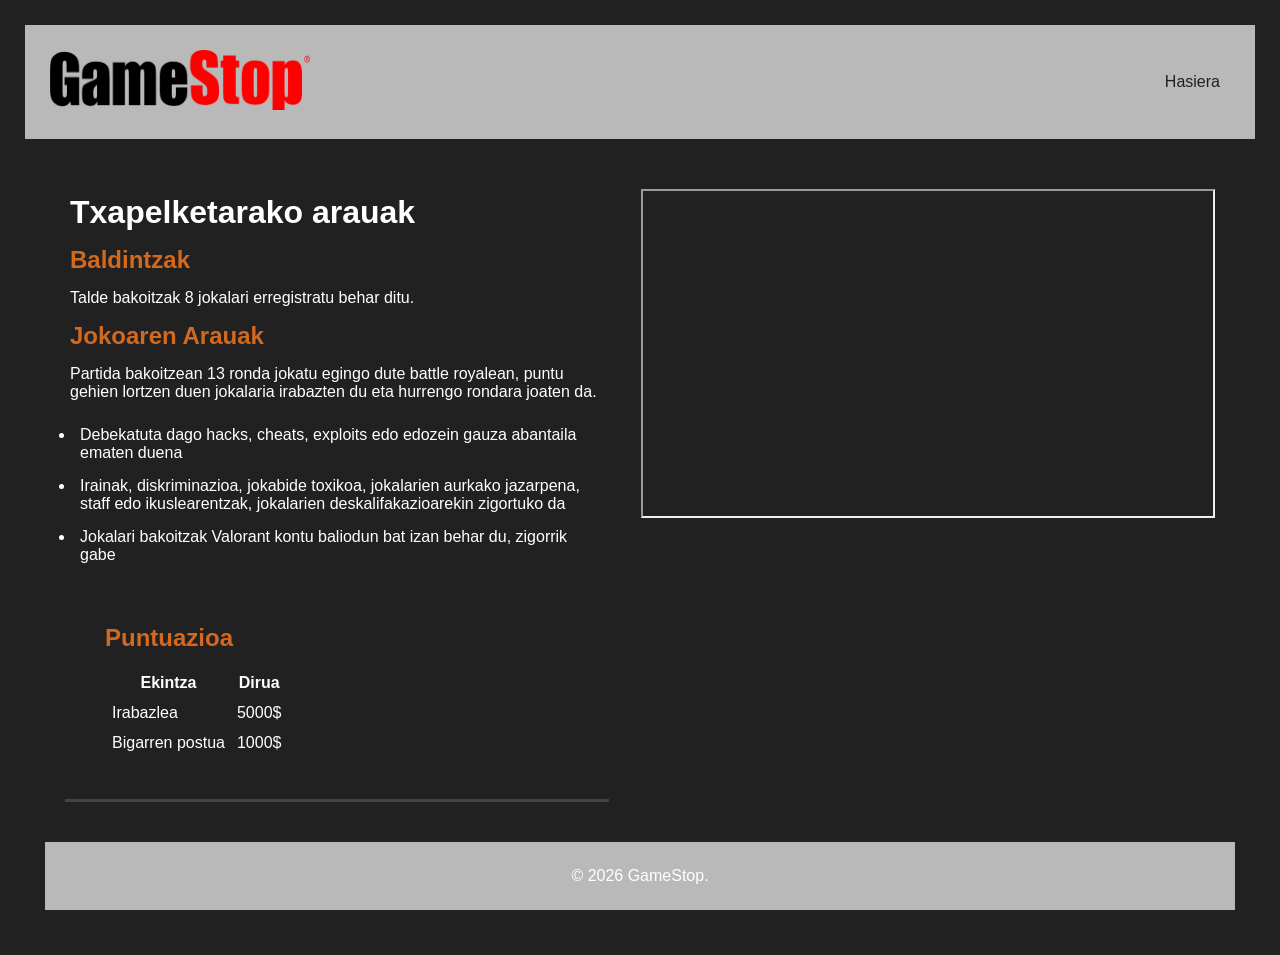
<file: web/pages/sarrera.html>
<!DOCTYPE html>
<html lang="eu">

<head>
    <meta charset="UTF-8">
    <meta name="viewport" content="width=device-width, initial-scale=1.0">
    <title>Arauak | GameStop</title>
    <meta name="deskripzioa" content="Txapelketaren arau, baldintza eta puntuazio sistemak.">
    <link rel="stylesheet" href="../styles/sarrera.css">
    <link rel="stylesheet" href="../styles/css.css">
    <link rel="icon" type="image/png" href="../img/icons/favicon-196x196.png">
</head>

<body>
    <! Goiko partean agertuko den nabigazio-partea orrialde batetik bestera.>
    <header>
        <a href="../index.html">
            <img src="../img/proxy-image.png" alt="GameStop logo" id="logo" width="260" height="60">
        </a>
        
        <nav>
            <a href="../index.html" class="HasieraBotoi">Hasiera</a>
        </nav>
    </header>
    <! Orrialde honen informazioa.>
    <main>
        <div class="sarrera">
            <div class="div1">
                <h1>Txapelketarako arauak</h1>
                <h2>Baldintzak</h2>
                <p>Talde bakoitzak 8 jokalari erregistratu behar ditu.</p>
                <h2>Jokoaren Arauak</h2>
                <p>Partida bakoitzean 13 ronda jokatu egingo dute battle royalean, puntu gehien lortzen duen jokalaria
                    irabazten du eta hurrengo rondara joaten da.</p>
                <ul>
                    <li>Debekatuta dago hacks, cheats, exploits edo edozein gauza abantaila ematen duena</li>
                    <li>Irainak, diskriminazioa, jokabide toxikoa, jokalarien aurkako jazarpena, staff edo
                        ikuslearentzak, jokalarien deskalifakazioarekin zigortuko da</li>
                    <li>Jokalari bakoitzak Valorant kontu baliodun bat izan behar du, zigorrik gabe</li>
                </ul>
                <section>
                    <h2>Puntuazioa</h2>
                    <table>
                        <thead>
                            <tr>
                                <th>Ekintza</th>
                                <th>Dirua</th>
                            </tr>
                        </thead>
                        <tbody>
                            <tr>
                                <td>Irabazlea</td>
                                <td>5000$</td>
                            </tr>
                            <tr>
                                <td>Bigarren postua</td>
                                <td>1000$</td>
                            </tr>
                        </tbody>
                    </table>
                </section>
            </div>
            <div class="videoa">
                <iframe width="560" height="315" src="https://www.youtube.com/embed/pZbkpOc5UuU?si=-p9Is9GZygQwPQTe"
                    title="YouTube video player"
                    allow="accelerometer; autoplay; clipboard-write; encrypted-media; gyroscope; picture-in-picture; web-share"
                    referrerpolicy="strict-origin-when-cross-origin" allowfullscreen></iframe>
            </div>
        </div>
        <! Amaierako webaren etiketa.>
        <footer>
            <p>&copy; 2026 GameStop.</p>
        </footer>
    </main>
</body>

</html>
</file>
<file: web/styles/css.css>
:root {
    /* Koloreak Dark Moderako eta zure eskakizunetarako egokitu dira */
    --primary-color: #b9b9b9; /* Goiburua/Orri-oina (Gris argiagoa) */
    --secondary-color: #0fa541; /* Berde distiratsua (Akzentua/Botoiak) */
    --text-color: #ffffff; /* Testuaren kolorea argia */
    --light-color: #414141; /* Elementu argien atzealdea (Gris iluna) */
    --bg-color: #212121; /* Orriaren atzealde nagusia iluna */
    --cookie-banner-bg: rgb(0, 0, 0); /* Cookie bannerraren atzealdea */
}

* {
    margin: 5px ;
    padding: 5px;
}

/* Esteka guztietatik azpimarra kentzen da */
a {
    text-decoration: none;
    color: var(--secondary-color);
}

/* Oinarrizko body-a atzealde iluna eta testu argia izateko aldatu da */
body {
    font-family: Arial;  
    color: var(--text-color);
    background-color: var(--bg-color);
}

main {
    max-width: 1200px;
    margin: 0 auto;
    padding: 20px;
}

/* Goiburua eta Nabigazioa */
header {
    background-color: var(--primary-color); 
    color: var(--text-color);
    padding: 5px ;
    margin: 5px;
    display: flex;
    justify-content: space-between;
    align-items: center;
    flex-wrap: wrap;
}

header h1 a {
    color: var(--text-color);
    text-decoration: none;
    
}

nav ul {
    list-style: none;
    display: flex;
}

nav a {
    color: var(--bg-color);
    padding: 10px 15px;
    display: block;
}

nav a:hover {
    background-color: #333333;
    color: var(--secondary-color);
}

.HasieraBotoi{ 
color: var(--bg-color);
    padding: 10px 15px;
    display: block;
    list-style: none;
    text-decoration: none;
}

.HasieraBotoi:hover { 
    background-color: #333333;
    color: var(--secondary-color);
    list-style: none;
}
    
/* Atal Nagusiak */
section {
    padding: 30px; 
    border-bottom: 3px solid #444444; /*Las lineas que dividen los apartados*/
}

/* Botoiak */
.button, button[type="submit"] {
    display: inline-block;
    background-color: var(--secondary-color);
    color: var(--text-color);
    padding: 10px 20px;
    border: none;
    cursor: pointer;
    margin-top: 15px;
}
/*cuando pinchas encima el color que pone*/
.button:hover, button[type="submit"]:hover {
    background-color: #00ffd5;
}

/* Sarrera eta Ordezko Elementuak */
.video-placeholder, .bracket-placeholder {
    background-color: var(--light-color);
    height: 100px;
    display: flex;
    align-items: center;
    justify-content: center;
    margin: 15px 0;
    color: var(--text-color);
}
.partekideak{ 
    background-color: var(--light-color); 
  padding: 5px; 
  border-radius: 20px;
 
  text-align: center;
  width: 40%;
  margin: 0 auto; /*Centrarla*/
}

/* Lehiakideak (Grid) */
.partekideak  { 
    display: flex;
    flex-wrap: wrap;
    gap: 20px;
    justify-content: center;
    margin: auto; 
}


/* Albisteak */
.news-container {
    display: flex;
    gap: 20px;
    flex-wrap: wrap;
}

.main-news {
    flex: 2;
    min-width: 300px;
    background-color: var(--light-color);
    padding: 15px;
    border: 1px solid #555555;
}

.sidebar-news {
    flex: 1;
    min-width: 200px;
    display: flex;
    flex-direction: column;
    gap: 15px;
}

.sidebar-news article {
    background-color: var(--light-color);
    padding: 10px;
    border: 1px solid #555555;
}

/* Formularioa */
form label, form input, form select, form textarea {
    display: block;
    width: 98%;
    margin-bottom: 10px;
}

form input[type="text"], form input[type="email"], form select, form textarea {
    padding: 8px;
    border: 1px solid #555555;
    background-color: #444444;
    color: var(--text-color);
}

form fieldset {
    border: 1px solid #555555;
    padding: 15px;
    margin-bottom: 20px;
}

/* Orri-oina (Footer) */
footer {
    background-color: var(--primary-color);
    color: var(--text-color);
    text-align: center;
    padding: 15px;
    margin-top: 20px;
}

footer a {
    color: var(--secondary-color); /* Berdea */
}

.social-media img {
    width: 24px;
    height: 24px;
    margin: 0 8px;
    vertical-align: middle;
}

/* === COOKIE BANNERRA (CSS-N OINARRITUTA) === */



/* 1. Ezkutatu checkbox-a (HTML-an gehitu behar da) */
#cookie-toggle {
    display: none;
}

/* 2. Cookie Oharraren estilismoa */
#cookie-banner {
    background-color: var(--cookie-banner-bg);
    color: var(--text-color);
    text-align: center;
    padding: 15px;
    position: fixed; 
    bottom: 0;
    width: 100%;
    z-index: 1000;
    border-top: 1px solid #444444;
    display: flex;
    justify-content: center;
    align-items: center;

}

/* 3. Onartu botoia (LABEL izan behar du HTML-an) */
#accept-cookies {
    background-color: var(--secondary-color);
    color: var(--primary-color); 
    margin-left: 20px;
    padding: 18px 19px; 
    border-radius: 4px;
    cursor: pointer; 
    font-weight: bold;
    display: inline-block; 
    border: none;
    transition: background-color 0.1s ease; /* Sakatze-efekturako trantsizioa */
}

/* 4. KLIK EFEKTUA: Elementua sakatzean kolorez aldatzen da */
#accept-cookies:active {
    background-color: #2bff00; /* Berde ilunagoa sakatzean */
}

/* 5. Mekanismo Magikoa: 'checkbox'-a markatuta dagoenean, ezkutatu hurrengo anai-arreba den div-a */
#cookie-toggle:checked ~ #cookie-banner {
    transform: translateY(100%);
    opacity: 0;
}


/* Responsive Design sinplea */
@media (max-width: 768px) {
    header, nav ul, .news-container {
        flex-direction: column;
        align-items: center;
    }

    nav ul {
        width: 100%;
    }

    nav ul li {
        width: 100%;
        text-align: center;
    }
    
    /* Mugikorrean cookie bannerra bere edukia zentratzeko */
    #cookie-banner {
        flex-direction: column;
        gap: 10px;
    }

    #accept-cookies {
        margin-left: 0;
        width: 80%;
    }
}
</file>
<file: web/styles/berriak.css>
:root {
    /* Koloreak Dark Moderako eta zure eskakizunetarako egokitu dira */
    --primary-color: #b9b9b9; /* Goiburua/Orri-oina (Gris argiagoa) */
    --secondary-color: #0fa541; /* Berde distiratsua (Akzentua/Botoiak) */
    --text-color: #ffffff; /* Testuaren kolorea argia */
    --light-color: #414141; /* Elementu argien atzealdea (Gris iluna) */
    --bg-color: #212121; /* Orriaren atzealde nagusia iluna */
}

.berriak{
    display: grid;
    grid-template-columns: 2fr 1fr;
    gap: 30px;
}

.notizia-handia{
    border: 1px solid #ddd;
    padding: 20px;
    display: flex;          
    align-items: flex-start; 
    gap: 20px;
    justify-content: center;
}

.notizia-txikiak{
    border: 1px solid #ddd;
    padding: 20px;
    display: flex;
    flex-direction: column;
    gap: 30px;
}

.item{
    display: flex;
    gap: 15px;
}

.img2{
justify-content: center;
text-align: center;
background-color: var(--primary-color)
}

.img3{
justify-content: center;
text-align: center;
background-color: var(--primary-color)
}

.info h3{
    margin: 0 0 6px;
    font-size: 20px;
}


.fecha{
    font-size: 17px;
    color: #777;
    display: block;
}

.berria1 img {
    width: 450px;            
    height: 450px;
    
}

.info1 {
    display: flex;
    flex-direction: column;
    justify-content: center; 
    height: 450px;
    font-size: 20px;
    text-align: center;
}
 * {
      box-sizing: border-box;
      margin: 0;
      padding: 0;
    }

    body {
      font-family: Arial, Helvetica, sans-serif;
      color: #ffffff;
      background-color: #fff;
      padding: 30px 20px;
    }

    .news-section {
      max-width: 960px;
      margin: 0 auto;
    }

    .section-title {
      font-size: 32px;
      font-weight: bold;
      margin-bottom: 20px;
      text-align: center;
    }

    /* Contenedor de las 2 columnas */
    .news-grid {
      display: flex;
      gap: 20px;
      align-items: stretch;
    }

    /* Caja izquierda (Noticia destacada) */
    .featured-news {
      flex: 1.6;
      border: 1px solid #d3d3d3;
      padding: 18px;
    }

    .featured-image {
      width: 100%;
      height: 500px;
      background-color: #c4c4c4;
      margin-bottom: 20px;
    }

    .featured-news h2 {
      font-size: 22px;
      margin-bottom: 15px;
    }

    .featured-news p {
      font-size: 14px;
      line-height: 1.45;
      color: #ffffff;
      margin-bottom: 14px;
    }

    /* Caja derecha (Lista de noticias secundarias) */
    .secondary-news {
      flex: 1;
      border: 1px solid #d3d3d3;
      padding: 18px;
      display: flex;
      flex-direction: column;
      justify-content: space-between;
    }

    .news-item {
      margin-bottom: 18px;
    }

    .news-item:last-child {
      margin-bottom: 0;
    }

    .news-item h3 {
      font-size: 15px;
      margin-bottom: 10px;
    }

    .item-body {
      display: flex;
      gap: 12px;
      align-items: flex-start;
    }

    .item-thumb {
      width: 80px;
      height: 80px;
      background-color: #c4c4c4;
      flex-shrink: 0;
    }

    .item-text {
      font-size: 13px;
      line-height: 1.35;
      color: #ffffff;
    }

    .item-meta {
      text-align: right;
      font-size: 11px;
      font-style: italic;
      color: #ffffff;
      margin-top: 8px;
    }

    /* Botón inferior */
    .view-more-wrapper {
      text-align: center;
      margin-top: 15px;
    }

    .view-more-btn {
      display: inline-block;
      border: 1px solid #d3d3d3;
      padding: 6px 14px;
      color: #2b4c7e;
      text-decoration: none;
      font-size: 14px;
      background-color: #fff;
    }

    .view-more-btn:hover {
      background-color: #f5f5f5;
    }

    /* Adaptación a móviles */
    @media (max-width: 768px) {
      .news-grid {
        flex-direction: column;
      }
    }
</file>
<file: web/styles/clasifinueva.css>
* {
    box-sizing: border-box;
    margin: 0;
    padding: 0;
}

body {
    font-family: Georgia, 'Times New Roman', serif;
    background-color: #333333;
    color: #ffffff;
    padding: 30px 20px;
}

.bracket-wrapper {
    max-width: 1300px;
    margin: 0 auto;
    overflow-x: auto; /* Permite hacer scroll horizontal si la pantalla es pequeña */
}

.bracket-wrapper h1 {
    font-size: 28px;
    font-weight: bold;
    margin-bottom: 25px;
    padding-left: 10px;
}

/* Contenedor principal de las 7 columnas */
.bracket {
    display: flex;
    justify-content: space-between;
    align-items: stretch;
    gap: 15px;
    min-width: 1050px; /* Evita que las cajas se aplasten en pantallas estrechas */
}

/* Cada columna (ronda) */
.round {
    display: flex;
    flex-direction: column;
    flex: 1;
}

.round-title {
    text-align: center;
    font-size: 14px;
    margin-bottom: 15px;
    color: #ffffff;
}

/* Contenedor vertical de los partidos de esa ronda */
.matches {
    display: flex;
    flex-direction: column;
    justify-content: space-around; /* Alinea automáticamente los cruces */
    flex-grow: 1;
    gap: 12px;
}

/* Tarjeta individual de cada enfrentamiento */
.match {
    border: 1px solid #444;
    border-radius: 6px;
    background-color: #fff;
    overflow: hidden;
    box-shadow: 0 1px 3px rgba(0,0,0,0.08);
    color: #111111;
}

/* Caja de la Final más ancha en el centro (como en tu imagen) */
.final-round {
    flex: 1.6;
}

.final-match .score {
    width: 65px;
}

/* Fecha superior de cada partido */
.match-date {
    font-size: 10px;
    text-align: center;
    padding: 2px 4px;
    border-bottom: 1px solid #444;
    color: #333;
    background-color: #fafafa;
}

/* Fila de cada jugador */
.player {
    display: flex;
    justify-content: space-between;
    align-items: center;
    padding: 4px 6px 4px 10px;
    font-size: 13px;
    color: #111111
}

.player:first-of-type {
    border-bottom: 1px solid #eee;
}

/* Cajita del resultado / marcador (-) */
.score {
    display: inline-flex;
    justify-content: center;
    align-items: center;
    width: 28px;
    height: 20px;
    border: 1px solid #555;
    border-radius: 3px;
    font-size: 12px;
    background-color: #fff;
}
h1{
    text-align: center;
}
</file>
<file: web/styles/jokalari.css>
:root {
  /* Koloreak Dark Moderako eta zure eskakizunetarako egokitu dira */
  --primary-color: #b9b9b9; /* Goiburua/Orri-oina (Gris argiagoa) */
  --secondary-color: #0fa541; /* Berde distiratsua (Akzentua/Botoiak) */
  --text-color: #ffffff; /* Testuaren kolorea argia */
  --light-color: #414141; /* Elementu argien atzealdea (Gris iluna) */
  --bg-color: #212121; /* Orriaren atzealde nagusia iluna */
}
/* Goiburua eta Nabigazioa */
nav a {
    color: var(--bg-color);
    padding: 10px 15px;
    display: block;
}

nav a:hover {
    background-color: #333333;
    color: var(--secondary-color);
}

.HurrengoTaldea {
    color: var(--bg-color);
    padding: 10px 15px;
    display: block;
    list-style: none;
    text-decoration: none;
}

.HurrengoTaldea:hover {
    background-color: #333333;
    color: var(--secondary-color);
    list-style: none;
    
} 

.AtzekoTaldea{ 
   color: var(--bg-color);
    padding: 10px 15px;
    display: block;
    list-style: none;
    text-decoration: none;
}

.AtzekoTaldea:hover{ 
    background-color: #333333;
    color: var(--secondary-color);
    list-style: none;
}

.Jokalariak {
    display: flex;
    flex-wrap: wrap;
    justify-content: center;
    gap: 180px;
}

.Jokalaria1 { 
  position:relative; 
  display: inline-block;
}

.Jokalaria1 .info{ 
  position: absolute;
  top: 80%;
  left: 50%;
  transform: translate(-50%, -50%);
  color: white;
  font-size: 20px;
  font-weight: bold;
  opacity: 4;
  text-shadow: 2px 2px 5px rgb(4, 40, 245);
  transition: opacity 0.3s ease;
}
.Jokalaria1 .img{
  width: 100%;
  display: block;
  transition: transform 0.4s ease;
}
.Jokalaria1:hover .info {
    top: 70%;
    transition: 0.5s ease;
  opacity: 0.5;
}
.Jokalaria1:hover img {
  filter: brightness(80%);
}

/* Hay que hacer lo mismo para todos los jugadores*/


.Jokalaria2 { 
  position:relative; 
  display: inline-block;
}

.Jokalaria2 .info{ 
  position: absolute;
  top: 80%;
  left: 50%;
  transform: translate(-50%, -50%);
  color: white;
  font-size: 20px;
  font-weight: bold;
  opacity: 4;
  text-shadow: 2px 2px 5px rgb(4, 40, 245);

  transition: opacity 0.3s ease;
}
.Jokalaria2 .img{
  width: 100%;
  display: block;
  transition: transform 0.4s ease;
}
.Jokalaria2:hover .info {
    top: 70%;
    transition: 0.5s ease;
    opacity: 0.5;
}
.Jokalaria2:hover img {
  filter: brightness(80%);
}
.Jokalaria3{
  position:relative; 
  display: inline-block;

}
.Jokalaria3 .info{
  position: absolute;
  top: 80%;
  left: 50%;
  transform: translate(-50%, -50%);
  color: white;
  font-size: 20px;
  font-weight: bold;
  opacity: 4;
  text-shadow: 2px 2px 5px rgb(4, 40, 245);

   transition: opacity 0.3s ease;
}
.Jokalaria3 .img{
  width: 100%;
  display: block;
  transition: transform 0.4s ease;
}
.Jokalaria3:hover .info {
  top: 70%;
  transition: 0.5s ease;
  opacity: 0.5;
}
.Jokalaria3:hover img {
  filter: brightness(80%)
}

.Jokalaria4{
  position:relative; 
  display: inline-block;

}
.Jokalaria4 .info{
  position: absolute;
  top: 80%;
  left: 50%;
  transform: translate(-50%, -50%);
  color: white;
  font-size: 20px;
  font-weight: bold;
  opacity: 4;
  text-shadow: 2px 2px 5px rgb(4, 40, 245);

   transition: opacity 0.3s ease;
}
.Jokalaria4 .img{
  width: 100%;
  display: block;
  transition: transform 0.4s ease;
}
.Jokalaria4:hover .info {
  top: 70%;
  transition: 0.5s ease;
  opacity: 0.5;
}
.Jokalaria4:hover img {
  filter: brightness(80%)
}

.Jokalaria5{
  position:relative; 
  display: inline-block;

}
.Jokalaria5 .info{
  position: absolute;
  top: 80%;
  left: 50%;
  transform: translate(-50%, -50%);
  color: white;
  font-size: 20px;
  font-weight: bold;
  opacity: 4;
  text-shadow: 2px 2px 5px rgb(4, 40, 245);

   transition: opacity 0.3s ease;
}
.Jokalaria5 .img{
  width: 100%;
  display: block;
  transition: transform 0.4s ease;
}
.Jokalaria5:hover .info {
  top: 70%;
  transition: 0.5s ease;
  opacity: 0.5;
}
.Jokalaria5:hover img {
  filter: brightness(80%)
}

.Jokalaria6{
  position:relative; 
  display: inline-block;

}
.Jokalaria6 .info{
  position: absolute;
  top: 80%;
  left: 50%;
  transform: translate(-50%, -50%);
  color: white;
  font-size: 20px;
  font-weight: bold;
  opacity: 4;
  text-shadow: 2px 2px 5px rgb(4, 40, 245);

   transition: opacity 0.3s ease;
}
.Jokalaria6 .img{
  width: 100%;
  display: block;
  transition: transform 0.4s ease;
}
.Jokalaria6:hover .info {
  top: 70%;
  transition: 0.5s ease;
  opacity: 0.5;
}
.Jokalaria6:hover img {
  filter: brightness(80%)
}

.Jokalaria7{
  position:relative; 
  display: inline-block;

}
.Jokalaria7 .info{
  position: absolute;
  top: 80%;
  left: 50%;
  transform: translate(-50%, -50%);
  color: white;
  font-size: 20px;
  font-weight: bold;
  opacity: 4;
  text-shadow: 2px 2px 5px rgb(4, 40, 245);

   transition: opacity 0.3s ease;
}
.Jokalaria7 .img{
  width: 100%;
  display: block;
  transition: transform 0.4s ease;
}
.Jokalaria7:hover .info {
  top: 70%;
  transition: 0.5s ease;
  opacity: 0.5;
}
.Jokalaria7:hover img {
  filter: brightness(80%)
}

.Jokalaria8{
  position:relative; 
  display: inline-block;

}
.Jokalaria8 .info{
  position: absolute;
  top: 80%;
  left: 50%;
  transform: translate(-50%, -50%);
  color: white;
  font-size: 20px;
  font-weight: bold;
  opacity: 4;
  text-shadow: 2px 2px 5px rgb(4, 40, 245);

   transition: opacity 0.3s ease;
}
.Jokalaria8 .img{
  width: 100%;
  display: block;
  transition: transform 0.4s ease;
}
.Jokalaria8:hover .info {
  top: 70%;
  transition: 0.5s ease;
  opacity: 0.5;
}
.Jokalaria8:hover img {
  filter: brightness(80%)
}

.ezkutatua {
  display: none !important;
}

.extentsioa {
  display: block;
  margin: 25px auto;
  padding: 12px 28px;
  font-size: 16px;
  font-weight: bold;
  color: #ffffff;
  background-color: #111111; 
  border: none;
  border-radius: 6px;
  cursor: pointer;
  transition: background-color 0.2s ease, transform 0.1s ease;
}

h2{
  text-align: center;
}
h1{
  text-align: center;
}
</file>
<file: web/styles/Taldeak.css>
:root {
    /* Koloreak Dark Moderako eta zure eskakizunetarako egokitu dira */
    --primary-color: #b9b9b9; /* Goiburua/Orri-oina (Gris argiagoa) */
    --secondary-color: #0fa541; /* Berde distiratsua (Akzentua/Botoiak) */
    --text-color: #ffffff; /* Testuaren kolorea argia */
    --light-color: #414141; /* Elementu argien atzealdea (Gris iluna) */
    --bg-color: #212121; /* Orriaren atzealde nagusia iluna */
}

.Heretics:hover { 
 transition: box-shadow 0.15s ease;
 box-shadow: 0 0 10px 1px #ffffff;
}

.G2:hover { 
transition: box-shadow 0.15s ease;
 box-shadow: 0 0 15px 1px #c71010;
}

.Faze:hover {
    transition: box-shadow 0.15s ease;
    box-shadow: 0 0 15px 1px #d79209;
}

.MadLions:hover { 

    transition: box-shadow 0.15s ease;
 box-shadow: 0 0 15px 1px #d7de0d;
}

.Taldeak {
    display: grid;
    gap: 8px;
}
    
.Heretics {
    text-align: center;
    grid-column-start: 1;
    grid-row-start: 1;
}

.G2 {
    text-align: center;
    grid-column-start: 1;
    grid-row-start: 2;
}

.Faze {
    text-align: center;
    grid-column-start: 2;
    grid-row-start: 1;
}

.MadLions {
    text-align: center;
    grid-column-start: 2;
    grid-row-start: 2;
}
</file>
<file: web/styles/sarrera.css>
:root {
    /* Koloreak Dark Moderako eta zure eskakizunetarako egokitu dira */
    --primary-color: #b9b9b9; /* Goiburua/Orri-oina (Gris argiagoa) */
    --secondary-color: #0fa541; /* Berde distiratsua (Akzentua/Botoiak) */
    --text-color: #ffffff; /* Testuaren kolorea argia */
    --light-color: #414141; /* Elementu argien atzealdea (Gris iluna) */
    --bg-color: #212121; /* Orriaren atzealde nagusia iluna */
}
.sarrera {
    display: grid;
    gap: 2px;
}

.div1 { 
    grid-column-start: 1;
    grid-row-start: 1;
}
    
.videoa {
    grid-column-start: 2;
}
h2{ 
    color: chocolate;
}
</file>
